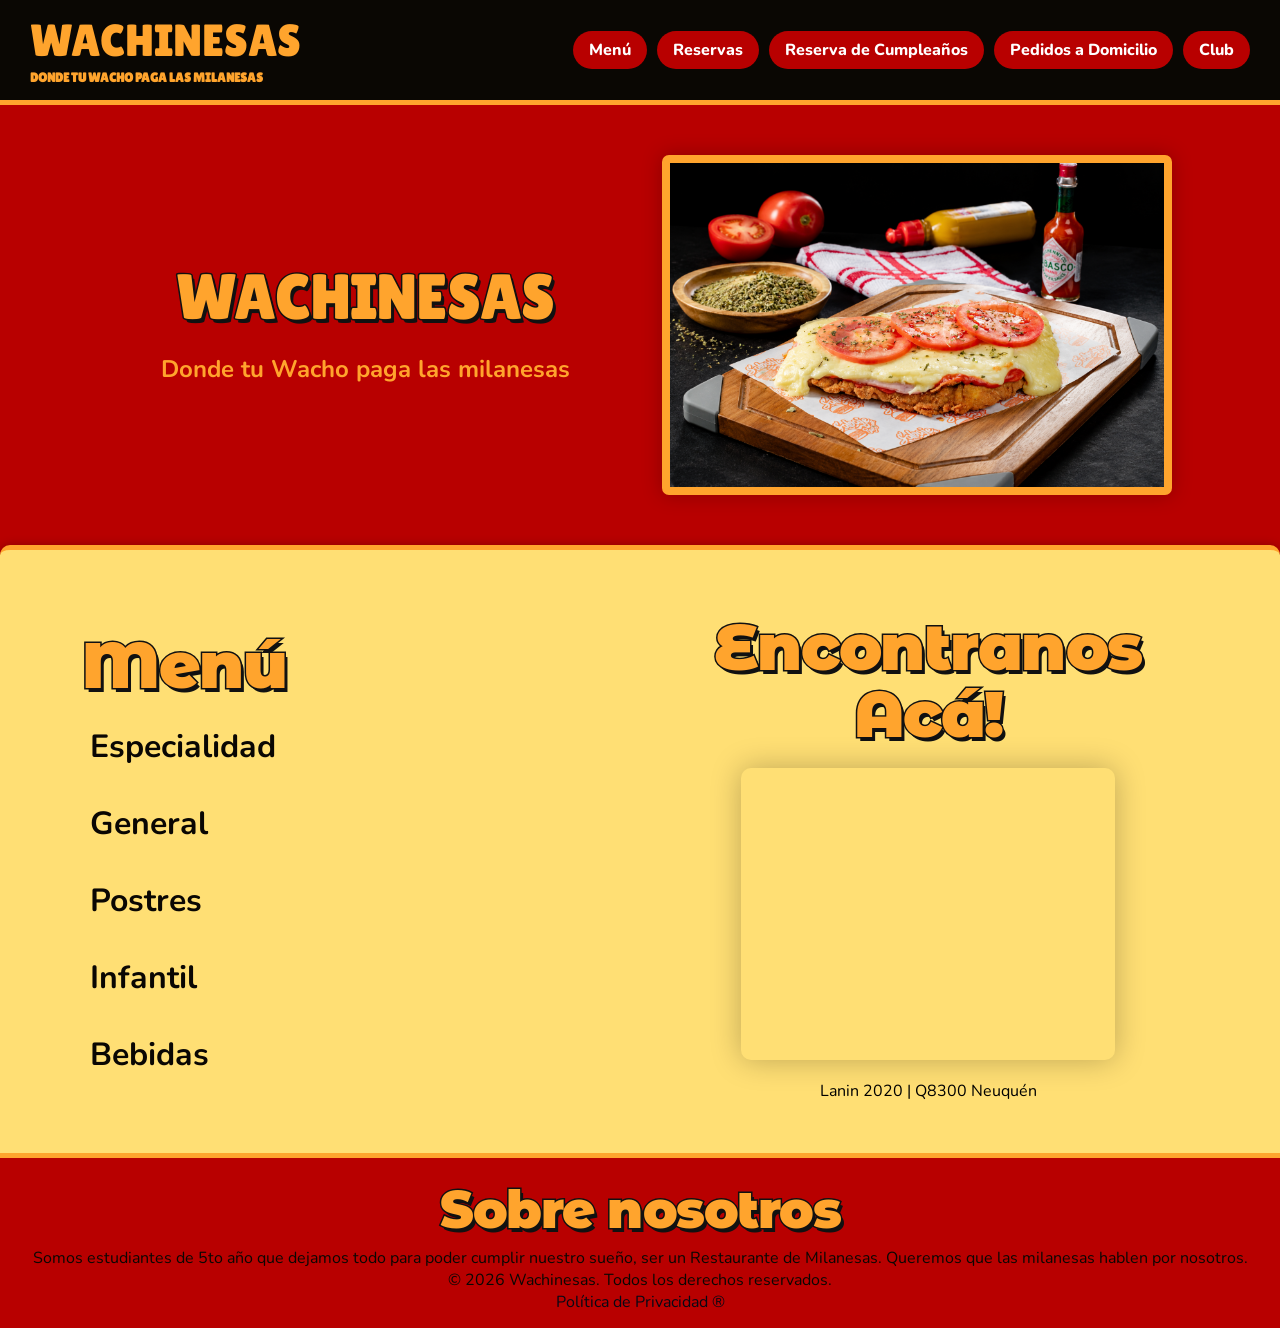
<file: index.html>
<!DOCTYPE html>
<html lang="es">
<head>
    <meta charset="UTF-8">
    <meta name="viewport" content="width=device-width, initial-scale=1.0">
    <link rel="preconnect" href="https://fonts.googleapis.com">
    <link rel="preconnect" href="https://fonts.gstatic.com" crossorigin>
    <link href="https://fonts.googleapis.com/css2?family=Lilita+One&family=Montserrat+Alternates:wght@400;600;700;800;900&family=Nunito:wght@400;600;700;800&display=swap" rel="stylesheet">

    <link rel="stylesheet" href="assets/css/estilos.css">
    <link rel="stylesheet" href="assets/css/index.css">
    <script src="assets/js/index.js" defer></script>

    <title>Wachinesas Restaurant</title>
</head>
<body>
    <div class="cont">
        <header>
            <a href="../index.html" class="brand">
                <p class="brand-nombre">WACHINESAS</p>
                <p class="brand-tagline">Donde tu Wacho paga las milanesas</p>
            </a>

            <button class="hamb" id="botonMenu" aria-label="Abrir menú" aria-expanded="false" aria-controls="navegacion">
                &#9776;
            </button>

            <nav id="navegacion" aria-label="Navegación principal">
                <a href="html/menu.html">Men&#250;</a>
                <a href="html/reservas.html">Reservas</a>
                <a href="html/cumple.html">Reserva de Cumplea&ntilde;os</a>
                <a href="html/pedidos.html">Pedidos a Domicilio</a>
                <a href="html/club.html">Club</a>
            </nav>
        </header>
        <main>
            <div class="info">
                <div class="text">
                  <h1 id="title" data-text="Wachinesas">Wachinesas</h1>
                  <p class="slogan">Donde tu Wacho paga las milanesas</p>
                </div>
                <div class="carusel" id="milas">
                    <ul>
                        <li><img src="assets/img/mila4.jpg" alt="Mila Napolitana"></li>
                        <li><img src="assets/img/mila3.jpeg" alt="Mila a Caballo con Guarnici&#243;n"></li>
                        <li><img src="assets/img/mila2.jpeg" alt="Mila Napolitana con Guarnici&#243;n"></li>
                        <li><img src="assets/img/mila1.jpeg" alt="Mila Bajon"></li>
                    </ul>
                </div>
            </div>
            <div class="agr">
                <div id="menu">
                    <h2 id="menu_title">Men&#250;</h2>
                    <ul>
                        <li><a href="html/menu.html#especialidad">Especialidad</a></li>
                        <li><a href="html/menu.html#general">General</a></li>
                        <li><a href="html/menu.html#postres">Postres</a></li>
                        <li><a href="html/menu.html#infantil">Infantil</a></li>
                        <li><a href="html/menu.html#bebidas">Bebidas</a></li>
                    </ul>
                </div>
                <div class="map">
                     <h3 class="map_title">Encontranos Ac&#225;!</h3>
                    <iframe id="google_map" src="https://www.google.com/maps/embed?pb=!1m18!1m12!1m3!1d3102.2130657667276!2d-68.08789890000003!3d-38.96480259999999!2m3!1f0!2f0!3f0!3m2!1i1024!2i768!4f13.1!3m3!1m2!1s0x960a3253366ebbab%3A0xd008109730718bd2!2zTGFuw61uIDIwMjAsIFE4MzAwIE5ldXF1w6lu!5e0!3m2!1ses-419!2sar!4v1793314405991!5m2!1ses-419!2sar" width="600" height="450" style="border:0;" allowfullscreen="" loading="lazy" referrerpolicy="strict-origin-when-cross-origin" class="map"></iframe>
                    <p id="dir">
                        Lanin 2020 | Q8300 Neuquén
                    </p>
                </div>
            </div>
        </main>
        <footer>
            <div id="conocenos">
                <a href="html/quienes-somos.html" id="us">
                    <p>Sobre nosotros</p>
                </a>
                <p class="text">Somos estudiantes de 5to año que dejamos todo para poder cumplir nuestro sueño, ser un Restaurante de Milanesas. Queremos que las milanesas hablen por nosotros.</p>
            </div>
            <div>
                <p class="text">
                    &copy; 2026 Wachinesas. Todos los derechos reservados.
                </p>
            </div>
            <div class="text">
                <a href="https://www.youtube.com/watch?v=dQw4w9WgXcQ" class="terms">
                    Política de Privacidad &reg;
                </a>
            </div>
        </footer>
    </div>
</body>
</html>
</file>
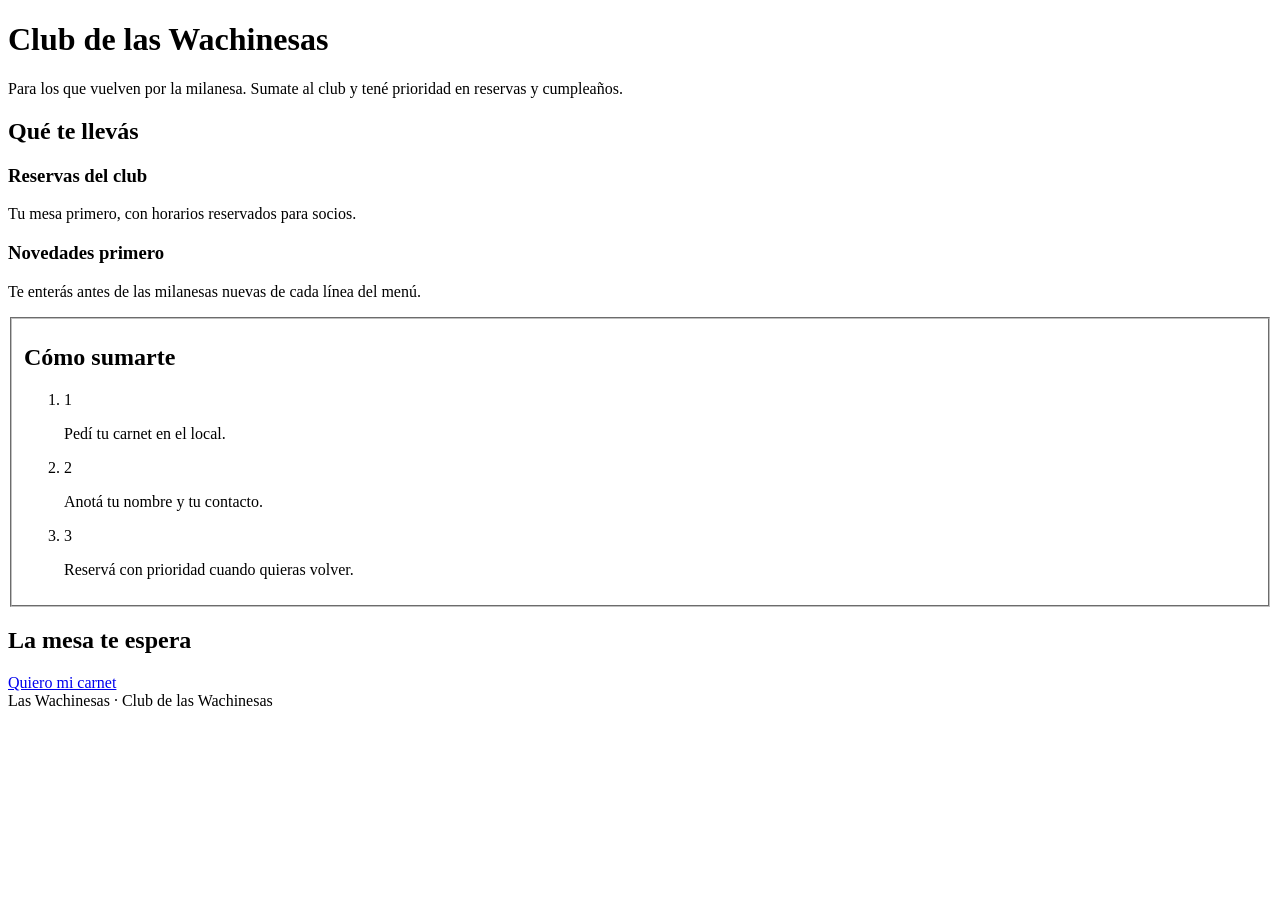
<file: club.html>
<!DOCTYPE html>
<html lang="es">
<head>
<meta charset="utf-8">
<meta name="viewport" content="width=device-width, initial-scale=1, viewport-fit=cover">
<title>Club de las Wachinesas</title>
<style>
</style>
</head>
<body>
     <h1>Club de las Wachinesas</h1>
     <p>Para los que vuelven por la milanesa. Sumate al club y tené prioridad en reservas y cumpleaños.</p>
     <div class="line"></div>
<div class="stripes" aria-hidden="true"></div>

<section id="beneficios">
 <div class="wrap">
  <h2>Qué te llevás</h2>
  <div class="perks">
   <div><h3>Reservas del club</h3><p>Tu mesa primero, con horarios reservados para socios.</p></div>
   <div><h3>Novedades primero</h3><p>Te enterás antes de las milanesas nuevas de cada línea del menú.</p></div>
  </div>
 </div>
</section>

<section class="dark" id="unirse">
      <fieldset>
 <div class="wrap">
  <h2>Cómo sumarte</h2>
  <ol>
   <li><span>1</span><p>Pedí tu carnet en el local.</p></li>
   <li><span>2</span><p>Anotá tu nombre y tu contacto.</p></li>
   <li><span>3</span><p>Reservá con prioridad cuando quieras volver.</p></li>
  </ol>
  </fieldset>
 </div>
</section>
  </fieldset>
<section class="cta">
 <div class="wrap">
  <h2>La mesa te espera</h2>
  <a class="btn" style="border-color:var(--n)" href="#unirse">Quiero mi carnet</a>
 </div>
</section>

<footer><div class="wrap">Las Wachinesas · Club de las Wachinesas</div></footer>
</body>
</html>
</file>
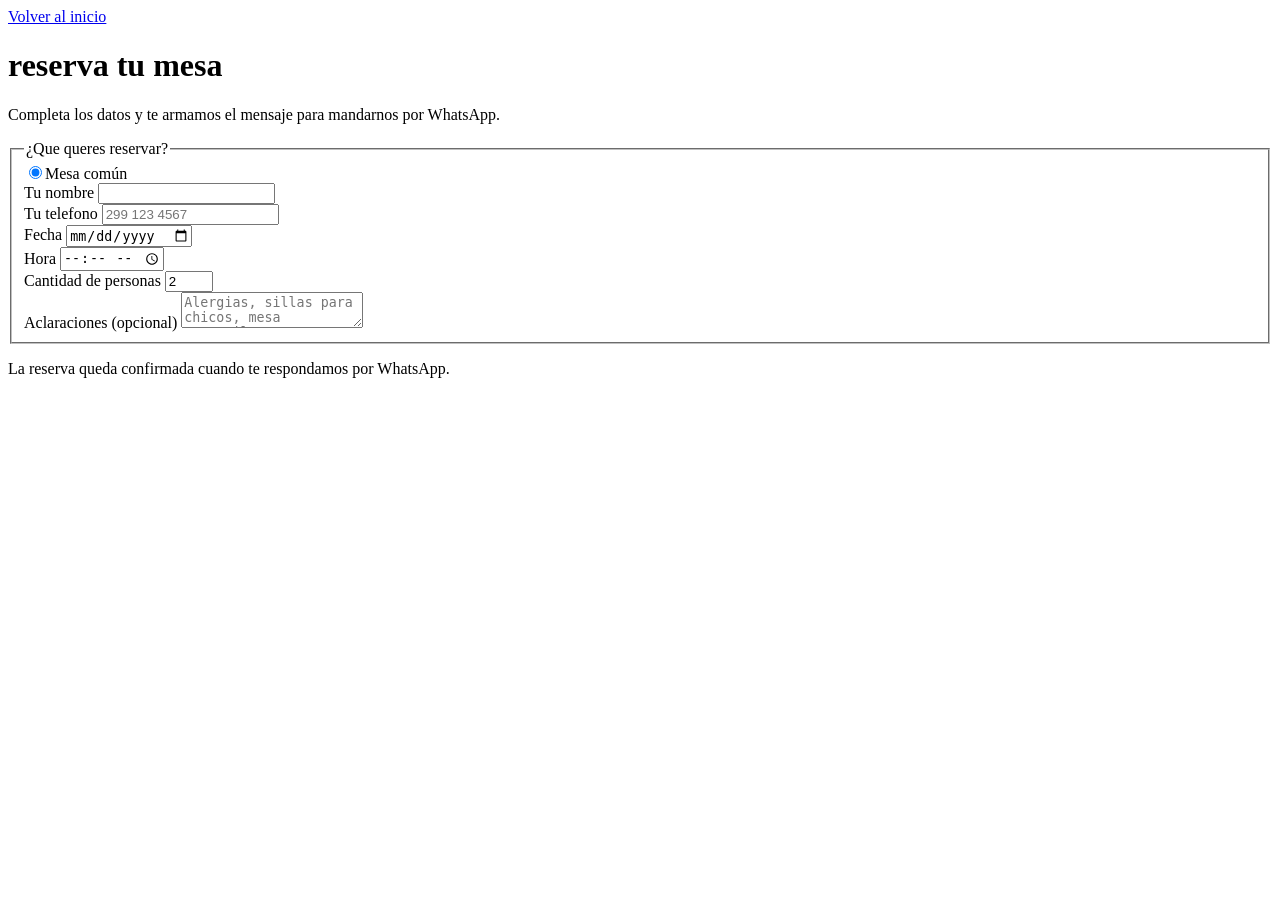
<file: reservas.html>
<!DOCTYPE html>
<html lang="es">
<head>
<meta charset="utf-8">
<meta name="viewport" content="width=device-width, initial-scale=1">
<title>Reservas | Las Wachinesas</title>
<link href="https://fonts.googleapis.com/css2?family=Archivo:wght@400;700;800&display=swap" rel="stylesheet">
<style>
:root{
  --negro:#141414; --rojo:#D7261E; --naranja:#F26B1D; --amarillo:#FFC72C; --blanco:#FFFFFF; --gris:#F4F4F2;
  --fuente:"Archivo","Segoe UI",Arial,sans-serif;
}
</style>

</head>
<body>
<header>
  <div class="cab">
    <a href="barra del inicio.htmls">Volver al inicio</a>
    <h1>reserva tu mesa</h1>
    <p>Completa los datos y te armamos el mensaje para mandarnos por WhatsApp.</p>
  </div>
</header>

<main>
<form id="form" novalidate>

 <fieldset>
    <legend>¿Que queres reservar?</legend>
    <div class="tipos">
      <div><input type="radio" name="tipo" id="t-mesa" value="Mesa comun" checked><label for="t-mesa">Mesa común</label></div>
    </div>

  <div class="fila">
    <div class="grupo">
      <label class="campo" for="nombre">Tu nombre</label>
      <input type="text" id="nombre" autocomplete="name" required>
    </div>
    <div class="grupo">
      <label class="campo" for="telefono">Tu telefono</label>
      <input type="tel" id="telefono" autocomplete="tel" placeholder="299 123 4567" required>
    </div>
  </div>

  <div class="fila">
    <div class="grupo">
      <label class="campo" for="fecha">Fecha</label>
      <input type="date" id="fecha" required>
    </div>
    <div class="grupo">
      <label class="campo" for="hora">Hora</label>
      <input type="time" id="hora" required>
    </div>
  </div>

  <div class="grupo">
    <label class="campo" for="personas">Cantidad de personas</label>
    <input type="number" id="personas" min="1" max="40" value="2" required>
  </div>
  <div class="grupo">
    <label class="campo" for="aclaraciones">Aclaraciones (opcional)</label>
    <textarea id="aclaraciones" placeholder="Alergias, sillas para chicos, mesa tranquila…"></textarea>
  </div>
 </fieldset>

  <div class="error" id="error" role="alert"></div>
  <p class="nota">La reserva queda confirmada cuando te respondamos por WhatsApp.</p>
</form>
</main>
</body>
</html>
</file>
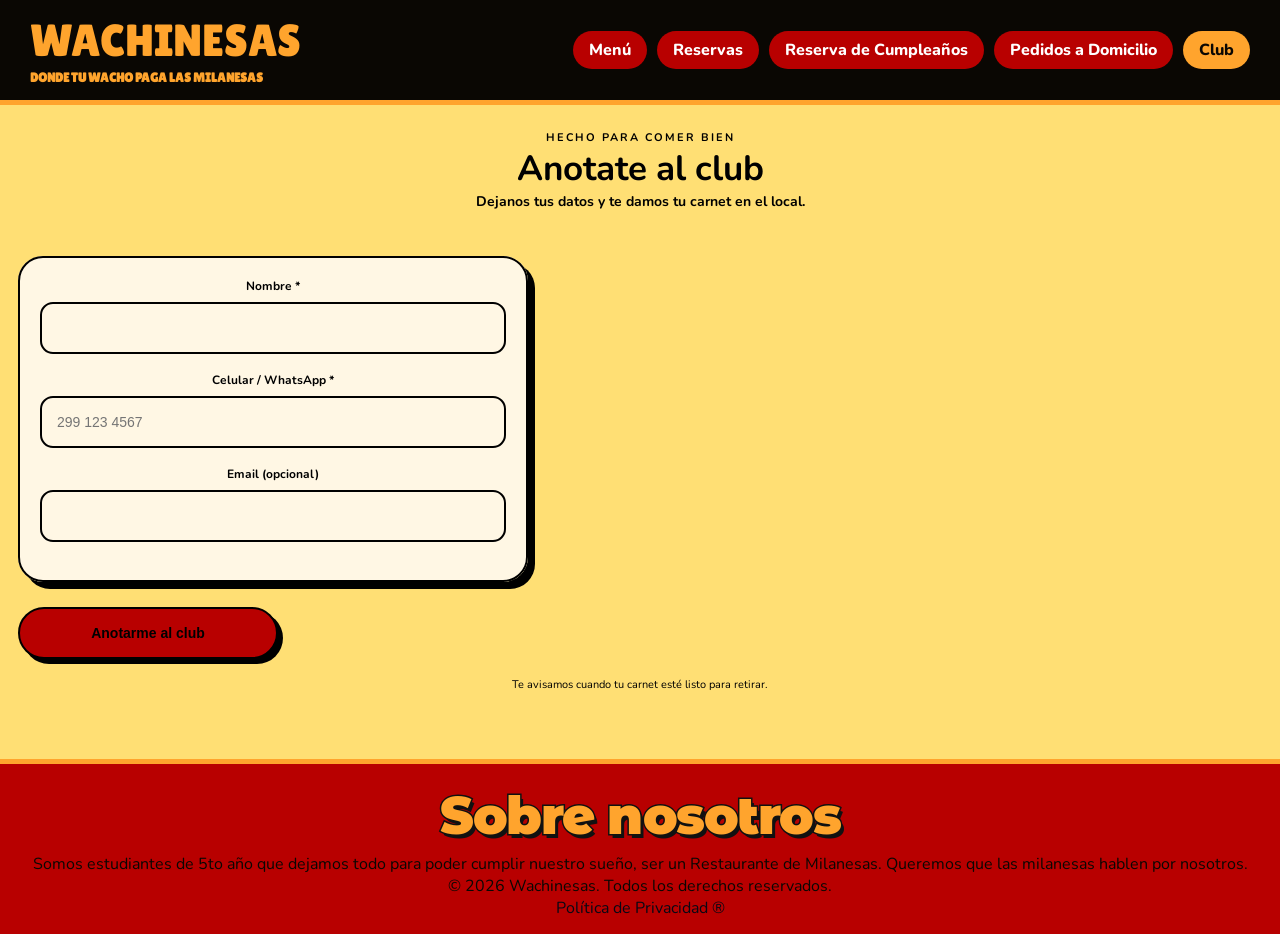
<file: html/club.html>
<!DOCTYPE html>
<html lang="es">
<head>
    <meta charset="UTF-8">
    <meta name="viewport" content="width=device-width, initial-scale=1.0">
    <link rel="preconnect" href="https://fonts.googleapis.com">
    <link rel="preconnect" href="https://fonts.gstatic.com" crossorigin>
    <link href="https://fonts.googleapis.com/css2?family=Lilita+One&family=Montserrat+Alternates:wght@400;600;700;800;900&family=Nunito:wght@400;600;700;800&display=swap" rel="stylesheet">

    <link rel="stylesheet" href="../assets/css/estilos.css">
    <link rel="stylesheet" href="../assets/css/club.css">
    <script src="../assets/js/index.js" defer></script>

    <title>Club de las Wachinesas</title>
</head>
<body>
    <header>
      <a href="../index.html" class="brand">
         <p class="brand-nombre">WACHINESAS</p>
         <p class="brand-tagline">Donde tu Wacho paga las milanesas</p>
      </a>

      <button class="hamb" id="botonMenu" aria-label="Abrir menú" aria-expanded="false" aria-controls="navegacion">
         &#9776;
      </button>

      <nav id="navegacion" aria-label="Navegación principal">
         <a href="menu.html">Men&#250;</a>
         <a href="reservas.html">Reservas</a>
         <a href="cumple.html">Reserva de Cumplea&ntilde;os</a>
         <a href="pedidos.html">Pedidos a Domicilio</a>
         <a href="club.html" class="actual" aria-current="page">Club</a>
      </nav>
   </header>
<section id="beneficios">
    <div class="wrap">
        <p style="font-size:11px;font-weight:bold;letter-spacing:2px;">
            HECHO PARA COMER BIEN
        </p>

        <h2>Anotate al club</h2>

        <p style="font-weight:bold;font-size:14px;">
            Dejanos tus datos y te damos tu carnet en el local.
        </p>
    </div>
</section>

<section id="unirse">
    <form id="form-club">
        <fieldset>

            <label for="nombre">Nombre *</label>
            <input type="text" id="nombre" name="nombre" required>

            <label for="celular">Celular / WhatsApp *</label>
            <input type="tel" id="celular" name="celular"
                   placeholder="299 123 4567" required>

            <label for="email">Email (opcional)</label>
            <input type="email" id="email" name="email">

        </fieldset>

        <input id="btn" type="submit" value="Anotarme al club">

        <p class="aviso">
            Te avisamos cuando tu carnet esté listo para retirar.
        </p>
        <p id="mensaje" role="status" aria-live="polite"></p>
    </form>

</section>

    <footer>
        <div id="conocenos">
            <a href="quienes-somos.html" id="us">
                <p>Sobre nosotros</p>
            </a>
            <p class="text">Somos estudiantes de 5to año que dejamos todo para poder cumplir nuestro sueño, ser un Restaurante de Milanesas. Queremos que las milanesas hablen por nosotros.</p>
        </div>
        <div>
            <p class="text">
                &copy; 2026 Wachinesas. Todos los derechos reservados.
            </p>
        </div>
        <div class="text">
            <a href="https://www.youtube.com/watch?v=dQw4w9WgXcQ" class="terms">
                Política de Privacidad &reg;
            </a>
        </div>
    </footer>

<script>
document.getElementById('form-club').addEventListener('submit', e => {
    e.preventDefault();
    document.getElementById('mensaje').textContent = '¡Listo! Recibimos tus datos para el club.';
    e.target.reset();
});
</script>
</body>
</html>
</file>
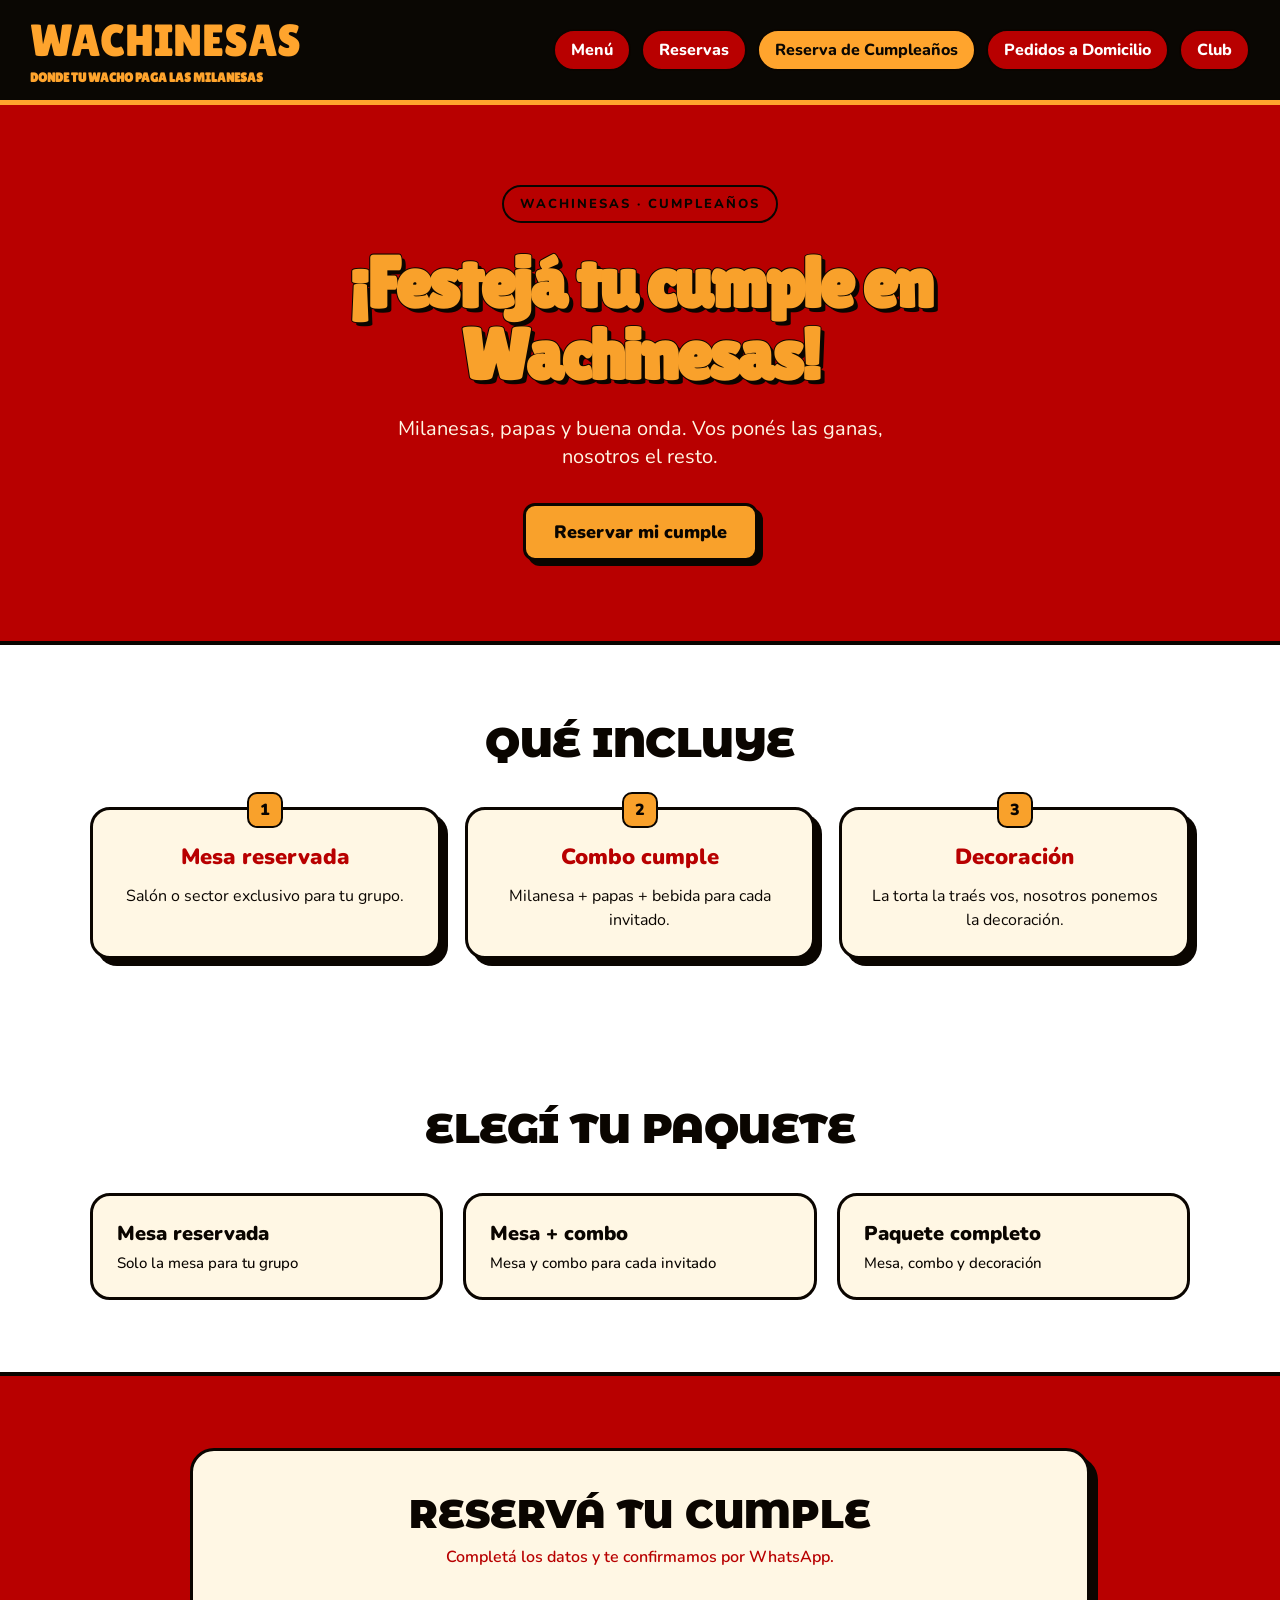
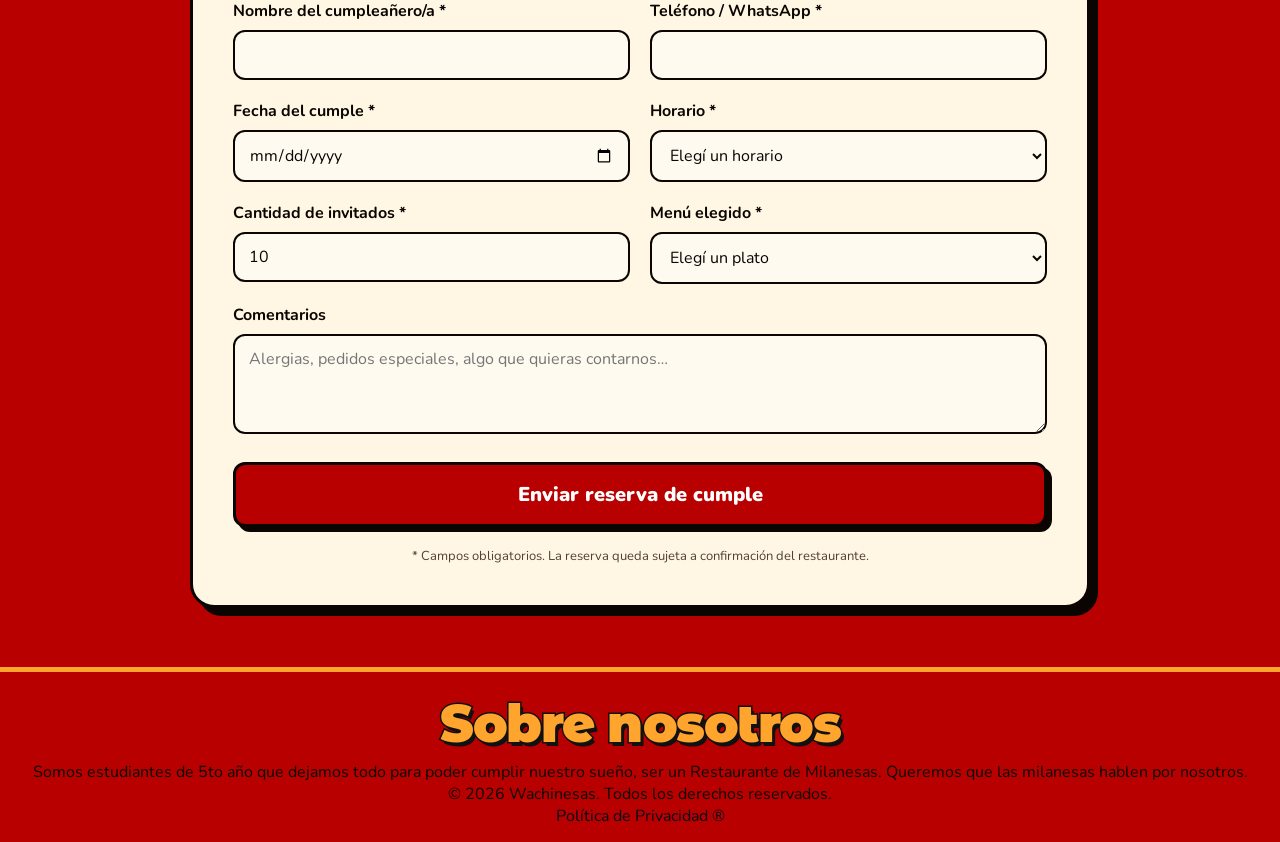
<file: html/cumple.html>
<!DOCTYPE html>
<html lang="es">
<head>
    <meta charset="UTF-8">
    <meta name="viewport" content="width=device-width, initial-scale=1.0">
    <link rel="preconnect" href="https://fonts.googleapis.com">
    <link rel="preconnect" href="https://fonts.gstatic.com" crossorigin>
    
    <link href="https://fonts.googleapis.com/css2?family=Lilita+One&family=Montserrat+Alternates:wght@400;600;700;800;900&family=Nunito:wght@400;600;700;800&display=swap" rel="stylesheet">
    <link rel="stylesheet" href="../assets/css/estilos.css">
    <link rel="stylesheet" href="../assets/css/cumple.css">
   
   <script src="../assets/js/index.js" defer></script>
   <script src="../assets/js/cumple.js" defer></script>
   
   <title>Cumpleaños | Wachinesas</title>
</head>
<body>

   <header>
      <a href="../index.html" class="brand">
         <p class="brand-nombre">WACHINESAS</p>
         <p class="brand-tagline">Donde tu Wacho paga las milanesas</p>
      </a>

      <button class="hamb" id="botonMenu" aria-label="Abrir menú" aria-expanded="false" aria-controls="navegacion">
         &#9776;
      </button>

      <nav id="navegacion" aria-label="Navegación principal">
         <a href="menu.html">Men&#250;</a>
         <a href="reservas.html">Reservas</a>
         <a href="cumple.html" class="actual" aria-current="page">Reserva de Cumplea&ntilde;os</a>
         <a href="pedidos.html">Pedidos a Domicilio</a>
         <a href="club.html">Club</a>
      </nav>
   </header>

   <main>
      <section class="hero">
         <p class="etiqueta">WACHINESAS · CUMPLEAÑOS</p>
         <h1>¡Festejá tu cumple en Wachinesas!</h1>
         <p class="hero-descripcion">Milanesas, papas y buena onda. Vos ponés las ganas, nosotros el resto.</p>
         <a href="#reservar" class="boton-principal">Reservar mi cumple</a>
      </section>

      <section class="incluye">
         <h2 class="titulo-seccion">Qué incluye</h2>
         <div class="beneficios">
            <article class="beneficio">
               <span class="beneficio-numero" aria-hidden="true">1</span>
               <h3>Mesa reservada</h3>
               <p>Salón o sector exclusivo para tu grupo.</p>
            </article>
            <article class="beneficio">
               <span class="beneficio-numero" aria-hidden="true">2</span>
               <h3>Combo cumple</h3>
               <p>Milanesa + papas + bebida para cada invitado.</p>
            </article>
            <article class="beneficio">
               <span class="beneficio-numero" aria-hidden="true">3</span>
               <h3>Decoración</h3>
               <p>La torta la traés vos, nosotros ponemos la decoración.</p>
            </article>
         </div>
      </section>

      <section class="paquetes">
         <h2 class="titulo-seccion">Elegí tu paquete</h2>
         <div class="paquetes-grid" role="radiogroup" aria-label="Paquetes de cumpleaños">
            <label class="paquete">
               <input type="radio" name="paquete" value="Mesa reservada" required>
               <span class="paquete-nombre">Mesa reservada</span>
               <span class="paquete-detalle">Solo la mesa para tu grupo</span>
            </label>
            <label class="paquete">
               <input type="radio" name="paquete" value="Mesa + combo cumple">
               <span class="paquete-nombre">Mesa + combo</span>
               <span class="paquete-detalle">Mesa y combo para cada invitado</span>
            </label>
            <label class="paquete">
               <input type="radio" name="paquete" value="Paquete completo">
               <span class="paquete-nombre">Paquete completo</span>
               <span class="paquete-detalle">Mesa, combo y decoración</span>
            </label>
         </div>
      </section>

      <section id="reservar" class="reservar">
         <div class="card-cumple">
            <h2 class="titulo-form">Reservá tu cumple</h2>
            <p class="subtitulo-form">Completá los datos y te confirmamos por WhatsApp.</p>

            <form id="form-cumple" novalidate>
               <div class="grid-campos">
                  <div class="grupo">
                     <label for="cumpleanero">Nombre del cumpleañero/a *</label>
                     <input id="cumpleanero" class="campo" type="text" maxlength="100" required>
                  </div>
                  <div class="grupo">
                     <label for="telefono">Teléfono / WhatsApp *</label>
                     <input id="telefono" class="campo" type="tel" inputmode="tel" maxlength="30" required>
                  </div>
                  <div class="grupo">
                     <label for="fecha">Fecha del cumple *</label>
                     <input id="fecha" class="campo" type="date" required>
                  </div>
                  <div class="grupo">
                     <label for="horario">Horario *</label>
                     <select id="horario" class="campo" required>
                        <option value="">Elegí un horario</option>
                        <optgroup label="Almuerzo">
                           <option>12:00</option><option>12:30</option><option>13:00</option><option>13:30</option><option>14:00</option>
                        </optgroup>
                        <optgroup label="Cena">
                           <option>20:00</option><option>20:30</option><option>21:00</option><option>21:30</option><option>22:00</option><option>22:30</option>
                        </optgroup>
                     </select>
                  </div>
                  <div class="grupo">
                     <label for="invitados">Cantidad de invitados *</label>
                     <input id="invitados" class="campo" type="number" min="1" max="40" value="10" required>
                  </div>
                  <div class="grupo">
                     <label for="menu">Menú elegido *</label>
                     <select id="menu" class="campo" required>
                        <option value="">Elegí un plato</option>
                        <option>Milanesa clásica (carne)</option>
                        <option>Milanesa Chicken</option>
                        <option>Milanesa Veggie</option>
                        <option>Napolitana Simple</option>
                        <option>Milanesa a Caballo</option>
                        <option>Milanesa 4 Quesos</option>
                        <option>La BAJON</option>
                        <option>Mini mila (para chicos)</option>
                     </select>
                  </div>
                  <div class="grupo grupo-ancho">
                     <label for="comentarios">Comentarios</label>
                     <textarea id="comentarios" class="campo campo-area" maxlength="500" placeholder="Alergias, pedidos especiales, algo que quieras contarnos…"></textarea>
                  </div>
               </div>

               <button type="submit" class="boton-confirmar">Enviar reserva de cumple</button>
               <p class="nota">* Campos obligatorios. La reserva queda sujeta a confirmación del restaurante.</p>
               <p id="mensaje" role="status" aria-live="polite" class="mensaje oculto"></p>
            </form>
         </div>
      </section>

   </main>

   <footer>
        <div id="conocenos">
            <a href="quienes-somos.html" id="us">
                <p>Sobre nosotros</p>
            </a>
            <p class="text">Somos estudiantes de 5to año que dejamos todo para poder cumplir nuestro sueño, ser un Restaurante de Milanesas. Queremos que las milanesas hablen por nosotros.</p>
        </div>
        <div>
            <p class="text">
                &copy; 2026 Wachinesas. Todos los derechos reservados.
            </p>
        </div>
        <div class="text">
            <a href="https://www.youtube.com/watch?v=dQw4w9WgXcQ" class="terms">
                Política de Privacidad &reg;
            </a>
        </div>
    </footer>

</body>
</html>
</file>
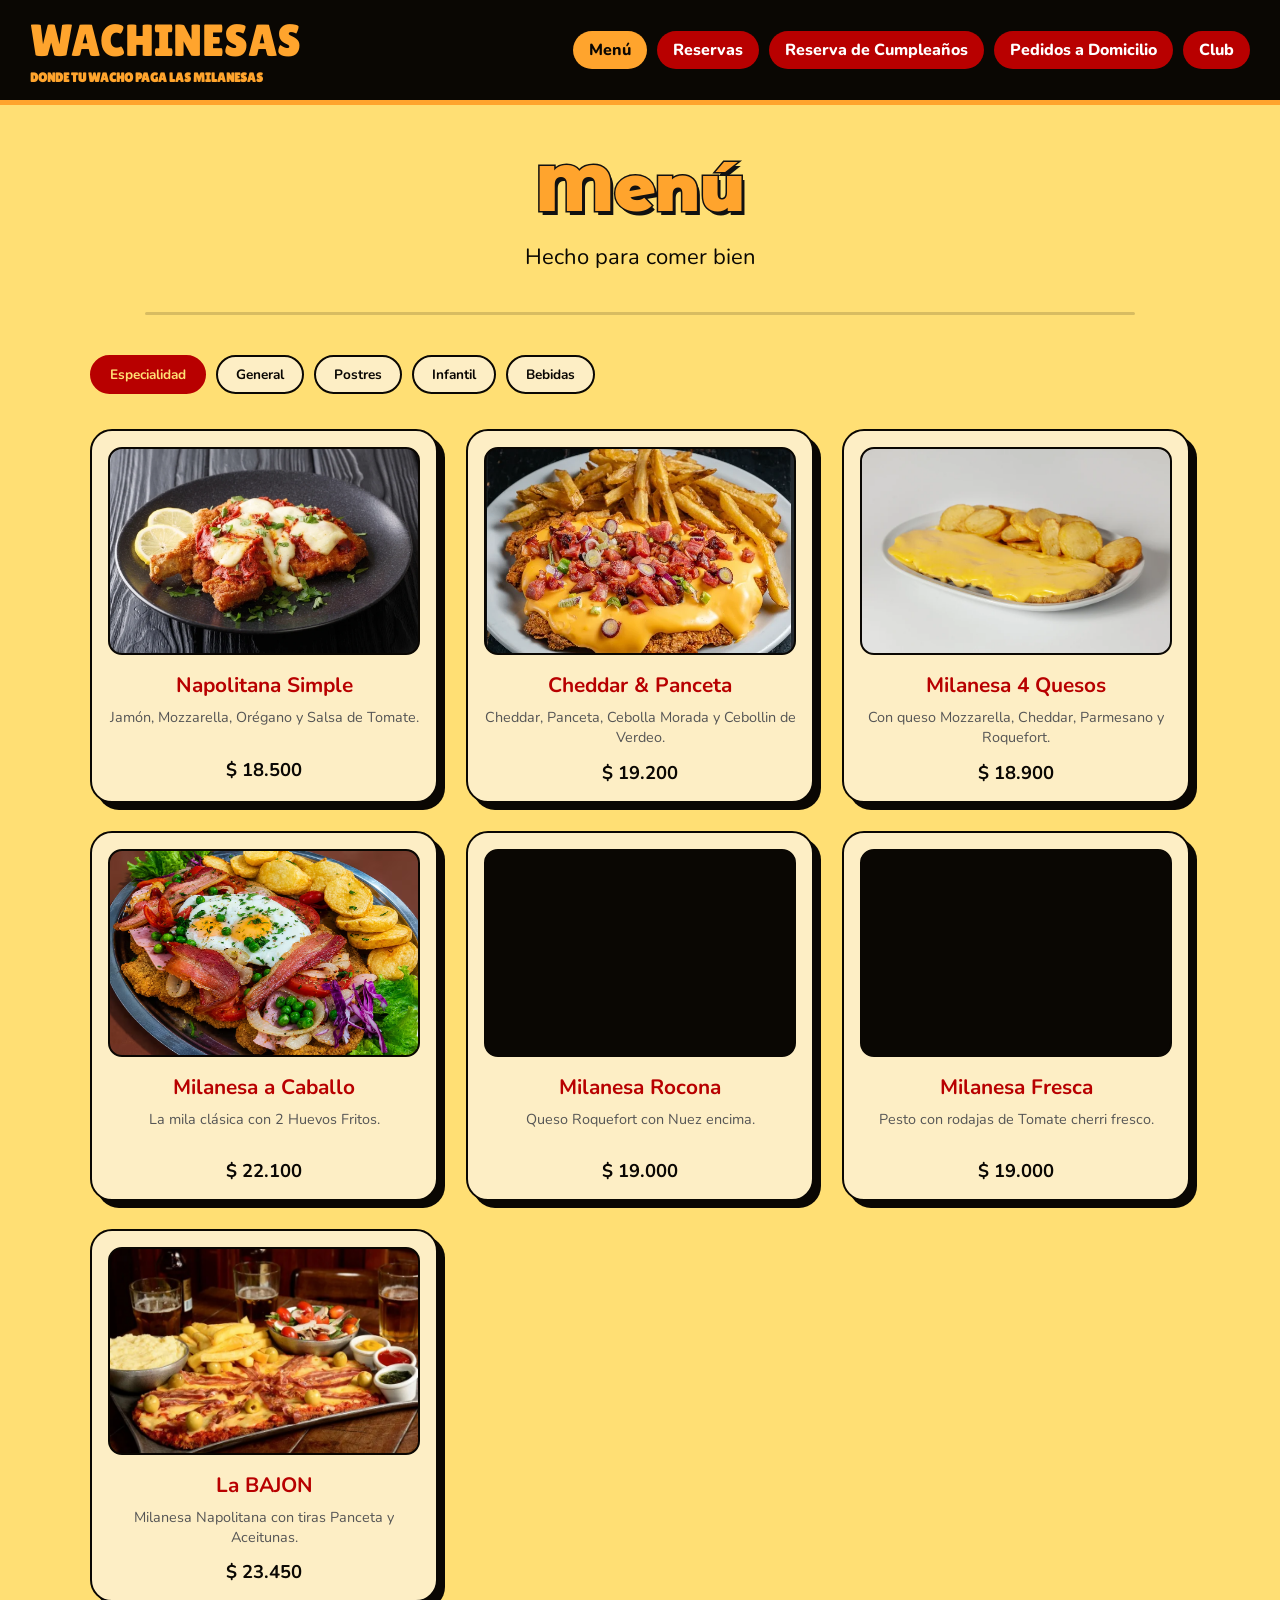
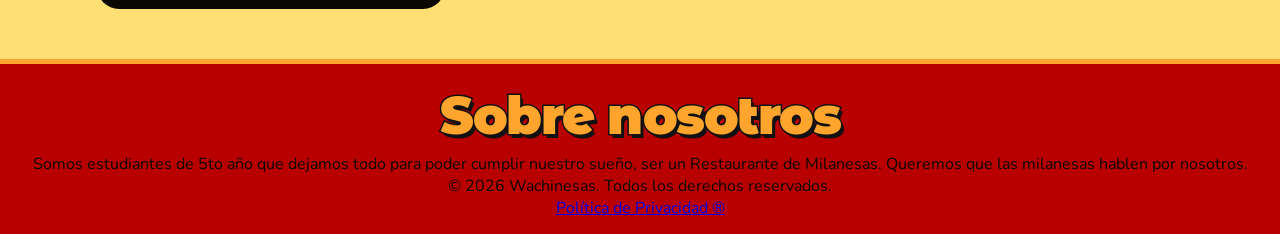
<file: html/menu.html>
<!DOCTYPE html>
<html lang="es">
<head>
   <meta charset="UTF-8">
   <meta name="viewport" content="width=device-width, initial-scale=1.0">
   <meta charset="UTF-8">
   <meta name="viewport" content="width=device-width, initial-scale=1.0">
   <link rel="preconnect" href="https://fonts.googleapis.com">
   <link rel="preconnect" href="https://fonts.gstatic.com" crossorigin>
   <link href="https://fonts.googleapis.com/css2?family=Lilita+One&family=Montserrat+Alternates:wght@400;600;700;800;900&family=Nunito:wght@400;600;700;800&display=swap" rel="stylesheet">
   
   <link rel="stylesheet" href="../assets/css/menu.css"/>
   <link rel="stylesheet" href="../assets/css/estilos.css"/>
   <script src="../assets/js/index.js" defer></script>
   <title>Men&#250;</title>
</head>
<body>
   <script src="../assets/js/menu.js" defer></script>
   <div class="cont">
      <header>
         <a href="../index.html" class="brand">
            <p>WACHINESAS</p>
            <p class="brand-tagline">Donde tu Wacho paga las milanesas</p>
         </a>
         <button class="hamb"
            id="botonMenu"
            aria-label="Abrir menú"
            aria-expanded="false"
            aria-controls="navegacion"
         >
            &#9776;
         </button>
         <nav id="navegacion">
            <a href="menu.html" class="actual" aria-current="page">Men&#250;</a>
            <a href="reservas.html">Reservas</a>
            <a href="cumple.html">Reserva de Cumplea&ntilde;os</a>
            <a href="pedidos.html">Pedidos a Domicilio</a>
            <a href="club.html">Club</a>
         </nav>
      </header>
      <main>
         <div class="carta">
            <h1 id="title" name="menu">Men&#250;</h1>
            <p class="text">Hecho para comer bien</p>

            <hr id="line"/>
            <div id="ini"></div>
            <section id="grilla"></section>
         </div>
      </main>
      <footer>
         <div id="conocenos">
            <a href="quienes-somos.html" id="us">
               <p>Sobre nosotros</p>
            </a>
            <p>Somos estudiantes de 5to año que dejamos todo para poder cumplir nuestro sueño, ser un Restaurante de Milanesas. Queremos que las milanesas hablen por nosotros.</p>
         </div>
         <div class="copyright">
            <p class="cp">
               &copy; 2026 Wachinesas. Todos los derechos reservados.
            </p>
         </div>
         <div class="terms">
            <a href="https://www.youtube.com/watch?v=dQw4w9WgXcQ">
               Política de Privacidad &reg;
            </a>
         </div>
      </footer>
    </div>
</body>
</html>
</file>
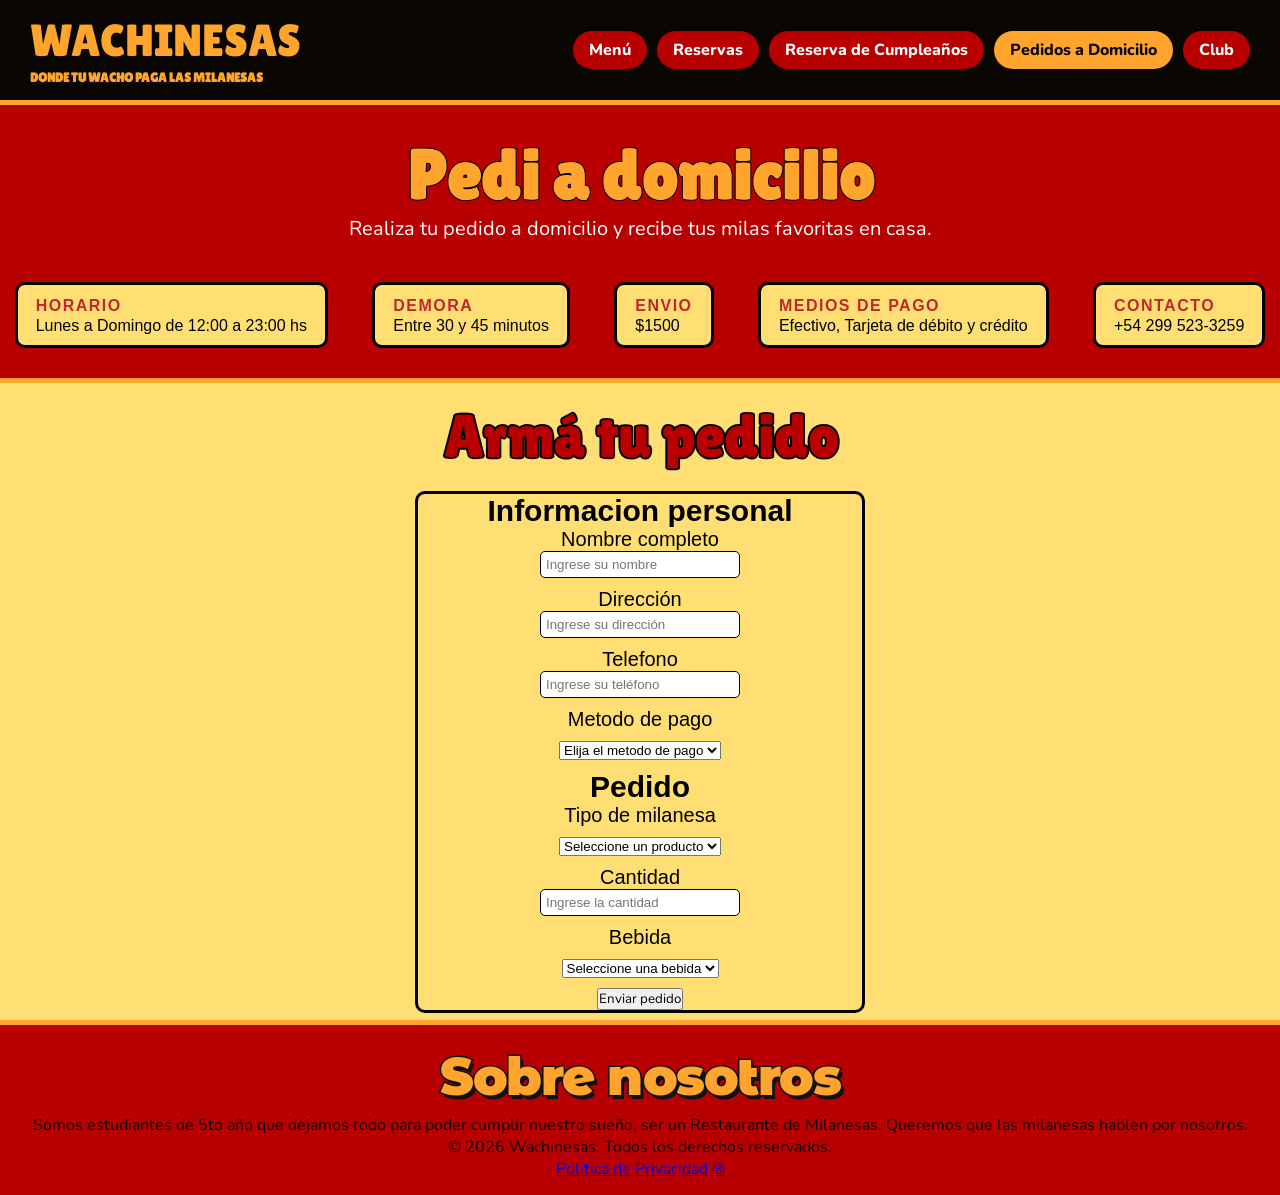
<file: html/pedidos.html>
<!DOCTYPE html>
<html lang="es">
<head>
    <meta charset="UTF-8">
    <meta name="viewport" content="width=device-width, initial-scale=1.0">
    <link rel="preconnect" href="https://fonts.googleapis.com">
    <link rel="preconnect" href="https://fonts.gstatic.com" crossorigin>
    <link href="https://fonts.googleapis.com/css2?family=Lilita+One&family=Montserrat+Alternates:wght@400;600;700;800;900&family=Nunito:wght@400;600;700;800&display=swap" rel="stylesheet">
    
    <link rel="stylesheet" href="../assets/css/estilos.css">
    <link rel="stylesheet" href="../assets/css/pedidos.css">
    
    <script src="../assets/js/index.js" defer></script>
    <script src="../assets/js/pedidos.js" defer></script>
    
    <title>Pedidos a domicilio</title>
</head>
<body>
    <header>
        <a href="../index.html" class="brand">
            <p>WACHINESAS</p>
            <p class="brand-tagline">Donde tu Wacho paga las milanesas</p>
        </a>
        <button class="hamb"
           id="botonMenu"
           aria-label="Abrir menú"
           aria-expanded="false"
           aria-controls="navegacion"
        >
           &#9776;
        </button>
        <nav id="navegacion">
           <a href="menu.html">Men&#250;</a>
           <a href="reservas.html">Reservas</a>
           <a href="cumple.html">Reserva de Cumplea&ntilde;os</a>
           <a href="pedidos.html" class="actual" aria-current="page">Pedidos a Domicilio</a>
           <a href="club.html">Club</a>
        </nav>
    </header>

    <div class="cont">
        <h1>Pedi a domicilio</h1>
        <p class="descripcion">Realiza tu pedido a domicilio y recibe tus milas favoritas en casa.</p>
        <div class="cajitas">
            <div class="cajas">
                <span>HORARIO</span>
                <p class="pe">Lunes a Domingo de 12:00 a 23:00 hs</p>
            </div>
            <div class="cajas">
                <span>DEMORA</span>
                <p class="pe">Entre 30 y 45 minutos</p>
            </div>
            <div class="cajas">
                <span>ENVIO</span>
                <p class="pe">$1500</p>
            </div>
            <div class="cajas">
                <span>MEDIOS DE PAGO</span>
                <p class="pe">Efectivo, Tarjeta de d&eacute;bito y cr&eacute;dito</p>
            </div>
            <div class="cajas">
                <span>CONTACTO</span>
                <p class="pe">+54 299 523-3259</p>
            </div>
        </div>
    </div>

    <div class="opc">
        <h2 class="tt">Armá tu pedido</h2>
        <div class="arma">
            <form onsubmit="enviarPedido(); return false;">
                <h2>Informacion personal</h2>
                <div class="campo">
                    <p class="for">Nombre completo</p>
                    <input type="text" id="nombre" required placeholder="Ingrese su nombre">
                </div>
                <div class="campo">
                    <p class="for">Dirección</p>
                    <input type="text" id="direccion" required placeholder="Ingrese su dirección">
                </div>
                <div class="campo">
                    <p class="for">Telefono</p>
                    <input type="tel" id="telefono" required placeholder="Ingrese su teléfono">
                </div>
                <div class="campo">
                    <p class="for">Metodo de pago</p>
                    <select id="pago" required>
                        <option value="">Elija el metodo de pago</option>
                        <option value="Efectivo">Efectivo</option>
                        <option value="Tarjeta de débito">Tarjeta de débito</option>
                        <option value="Tarjeta de crédito">Tarjeta de crédito</option>
                    </select>
                </div>

                <h2>Pedido</h2>
                <div class="campo">
                    <p class="for">Tipo de milanesa</p>
                    <select id="milanesa" required>
                        <option value="">Seleccione un producto</option>
                        <option value="Napolitana simple">Napolitana simple</option>
                        <option value="Cheddar &amp; Panceta">Cheddar &amp; Panceta</option>
                        <option value="Milanesa 4 quesos">Milanesa 4 quesos</option>
                        <option value="Milanesa a caballo">Milanesa a caballo</option>
                        <option value="Milanesa Rocona">Milanesa Rocona</option>
                        <option value="Milanesa fresca">Milanesa fresca</option>
                        <option value="La BAJON">La BAJON</option>
                    </select>
                </div>
                <div class="campo">
                    <p class="for">Cantidad</p>
                    <input type="number" id="cantidad" required min="1" placeholder="Ingrese la cantidad">
                </div>
                <div class="campo">
                    <p class="for">Bebida</p>
                    <select id="bebida" required>
                        <option value="">Seleccione una bebida</option>
                        <option value="Gaseosa">Gaseosa</option>
                        <option value="Jugo">Jugo</option>
                        <option value="Agua">Agua</option>
                    </select>
                </div>

                <button type="submit">Enviar pedido</button>
            </form>
        </div>
    </div>

    <footer>
        <div id="conocenos">
        <a href="quienes-somos.html" id="us">
            <p>Sobre nosotros</p>
        </a>
        <p>Somos estudiantes de 5to año que dejamos todo para poder cumplir nuestro sueño, ser un Restaurante de Milanesas. Queremos que las milanesas hablen por nosotros.</p>
        </div>
        <div class="copyright">
        <p class="cp">
            &copy; 2026 Wachinesas. Todos los derechos reservados.
        </p>
        </div>
        <div class="terms">
        <a href="https://www.youtube.com/watch?v=dQw4w9WgXcQ">
            Política de Privacidad &reg;
        </a>
        </div>
    </footer>
</body>
</html>
</file>
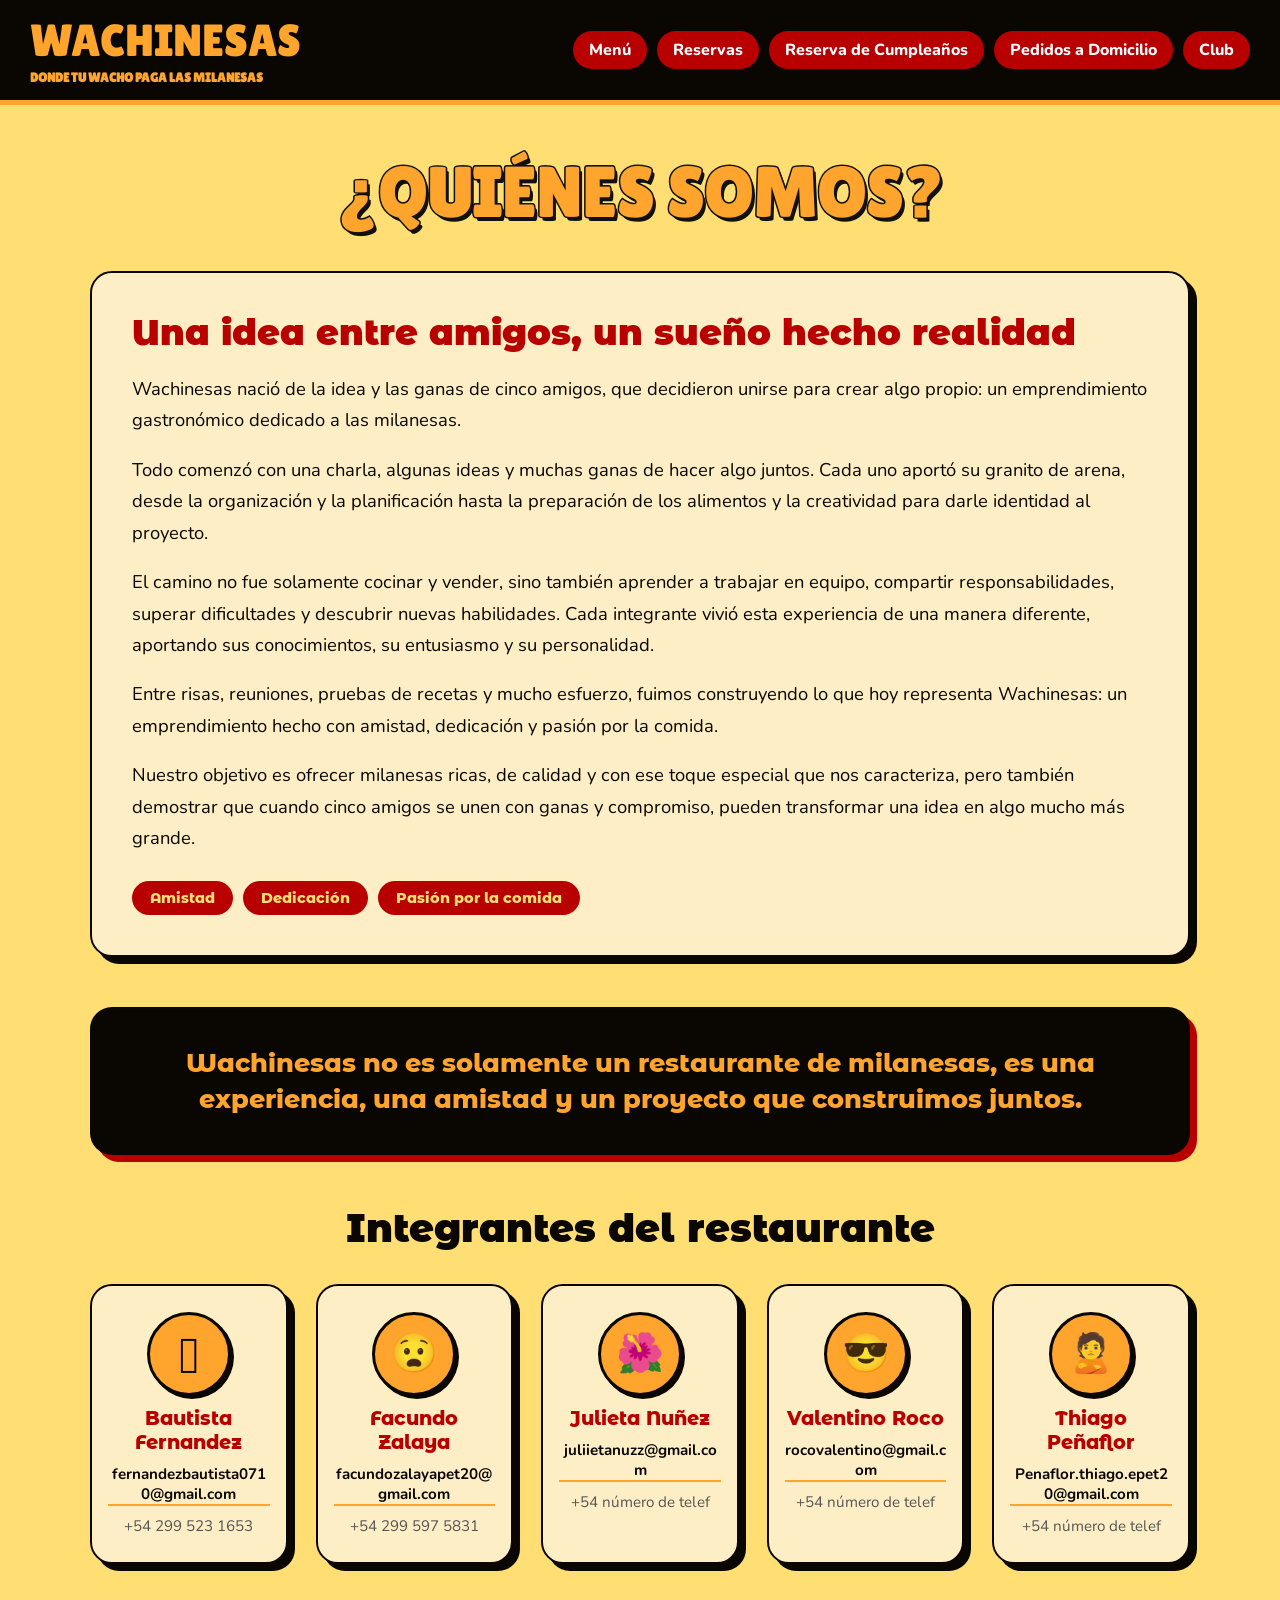
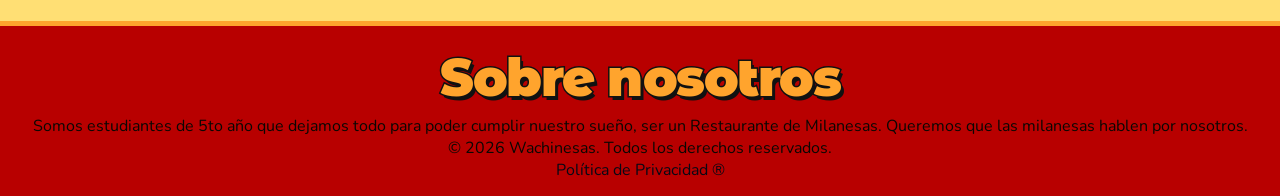
<file: html/quienes-somos.html>
<!DOCTYPE html>
<html lang="es">
<head>
   <meta charset="UTF-8">
   <meta name="viewport" content="width=device-width, initial-scale=1.0">
   <link rel="preconnect" href="https://fonts.googleapis.com">
   <link rel="preconnect" href="https://fonts.gstatic.com" crossorigin>
   <link href="https://fonts.googleapis.com/css2?family=Lilita+One&family=Montserrat+Alternates:wght@400;600;700;800;900&family=Nunito:wght@400;600;700;800&display=swap" rel="stylesheet">

   <link rel="stylesheet" href="../assets/css/estilos.css">
   <link rel="stylesheet" href="../assets/css/somos.css">
   <script src="../assets/js/index.js" defer></script>

   <title>Quiénes somos | Wachinesas</title>
</head>
<body>
   <div class="cont">
      <header>
         <a href="../index.html" class="brand">
            <p>WACHINESAS</p>
            <p class="brand-tagline">Donde tu Wacho paga las milanesas</p>
         </a>
         <button class="hamb"
            id="botonMenu"
            aria-label="Abrir menú"
            aria-expanded="false"
            aria-controls="navegacion"
         >
            &#9776;
         </button>
         <nav id="navegacion">
            <a href="menu.html">Men&#250;</a>
            <a href="reservas.html">Reservas</a>
            <a href="cumple.html">Reserva de Cumplea&ntilde;os</a>
            <a href="pedidos.html">Pedidos a Domicilio</a>
            <a href="club.html">Club</a>
         </nav>
      </header>

      <main>
         <div class="somos">
            <h1 id="title">¿Quiénes somos?</h1>

            <!-- Historia del proyecto -->
            <section class="historia">
               <h2>Una idea entre amigos, un sueño hecho realidad</h2>
               <p>Wachinesas nació de la idea y las ganas de cinco amigos, que decidieron unirse para crear algo propio: un emprendimiento gastronómico dedicado a las milanesas.</p>
               <p>Todo comenzó con una charla, algunas ideas y muchas ganas de hacer algo juntos. Cada uno aportó su granito de arena, desde la organización y la planificación hasta la preparación de los alimentos y la creatividad para darle identidad al proyecto.</p>
               <p>El camino no fue solamente cocinar y vender, sino también aprender a trabajar en equipo, compartir responsabilidades, superar dificultades y descubrir nuevas habilidades. Cada integrante vivió esta experiencia de una manera diferente, aportando sus conocimientos, su entusiasmo y su personalidad.</p>
               <p>Entre risas, reuniones, pruebas de recetas y mucho esfuerzo, fuimos construyendo lo que hoy representa Wachinesas: un emprendimiento hecho con amistad, dedicación y pasión por la comida.</p>
               <p>Nuestro objetivo es ofrecer milanesas ricas, de calidad y con ese toque especial que nos caracteriza, pero también demostrar que cuando cinco amigos se unen con ganas y compromiso, pueden transformar una idea en algo mucho más grande.</p>

               <ul class="valores">
                  <li>Amistad</li>
                  <li>Dedicación</li>
                  <li>Pasión por la comida</li>
               </ul>
            </section>

            <!-- Frase destacada -->
            <blockquote class="lema">
               Wachinesas no es solamente un restaurante de milanesas, es una experiencia, una amistad y un proyecto que construimos juntos.
            </blockquote>

            <!-- Integrantes -->
            <section class="equipo">
               <h2>Integrantes del restaurante</h2>
               <ul class="integrantes">
                  <li class="integrante">
                     <span class="avatar" aria-hidden="true">&#129770;</span>
                     <h3>Bautista Fernandez</h3>
                     <a href="mailto:fernandezbautista0710@gmail.com">fernandezbautista0710@gmail.com</a>
                     <!-- Completar con el número real -->
                     <p class="tel">+54 299 523 1653</p>
                  </li>
                  <li class="integrante">
                     <span class="avatar" aria-hidden="true">&#128551;</span>
                     <h3>Facundo Zalaya</h3>
                     <a href="mailto:facundozalayapet20@gmail.com">facundozalayapet20@gmail.com</a>
                     <p class="tel">+54 299 597 5831</p>
                  </li>
                  <li class="integrante">
                     <span class="avatar" aria-hidden="true">&#x1F33A;</span>
                     <h3>Julieta Nuñez</h3>
                     <a href="mailto:juliietanuzz@gmail.com">juliietanuzz@gmail.com</a>
                     <p class="tel">+54 número de telef</p>
                  </li>
                  <li class="integrante">
                     <span class="avatar" aria-hidden="true">&#128526;</span>
                     <h3>Valentino Roco</h3>
                     <a href="mailto:rocovalentino@gmail.com">rocovalentino@gmail.com</a>
                     <p class="tel">+54 número de telef</p>
                  </li>
                  <li class="integrante">
                     <span class="avatar" aria-hidden="true">&#128590;</span>
                     <h3>Thiago Peñaflor</h3>
                     <a href="mailto:Penaflor.thiago.epet20@gmail.com">Penaflor.thiago.epet20@gmail.com</a>
                     <p class="tel">+54 número de telef</p>
                  </li>
               </ul>
            </section>
         </div>
      </main>

      <footer>
         <div id="conocenos">
            <a href="quienes-somos.html" id="us">
               <p>Sobre nosotros</p>
            </a>
            <p class="text">Somos estudiantes de 5to año que dejamos todo para poder cumplir nuestro sueño, ser un Restaurante de Milanesas. Queremos que las milanesas hablen por nosotros.</p>
         </div>
         <div>
            <p class="text">
               &copy; 2026 Wachinesas. Todos los derechos reservados.
            </p>
         </div>
         <div class="text">
            <a href="https://www.youtube.com/watch?v=hB7CDrVnNCs" class="terms">
               Política de Privacidad &reg;
            </a>
         </div>
      </footer>
   </div>
</body>
</html>
</file>
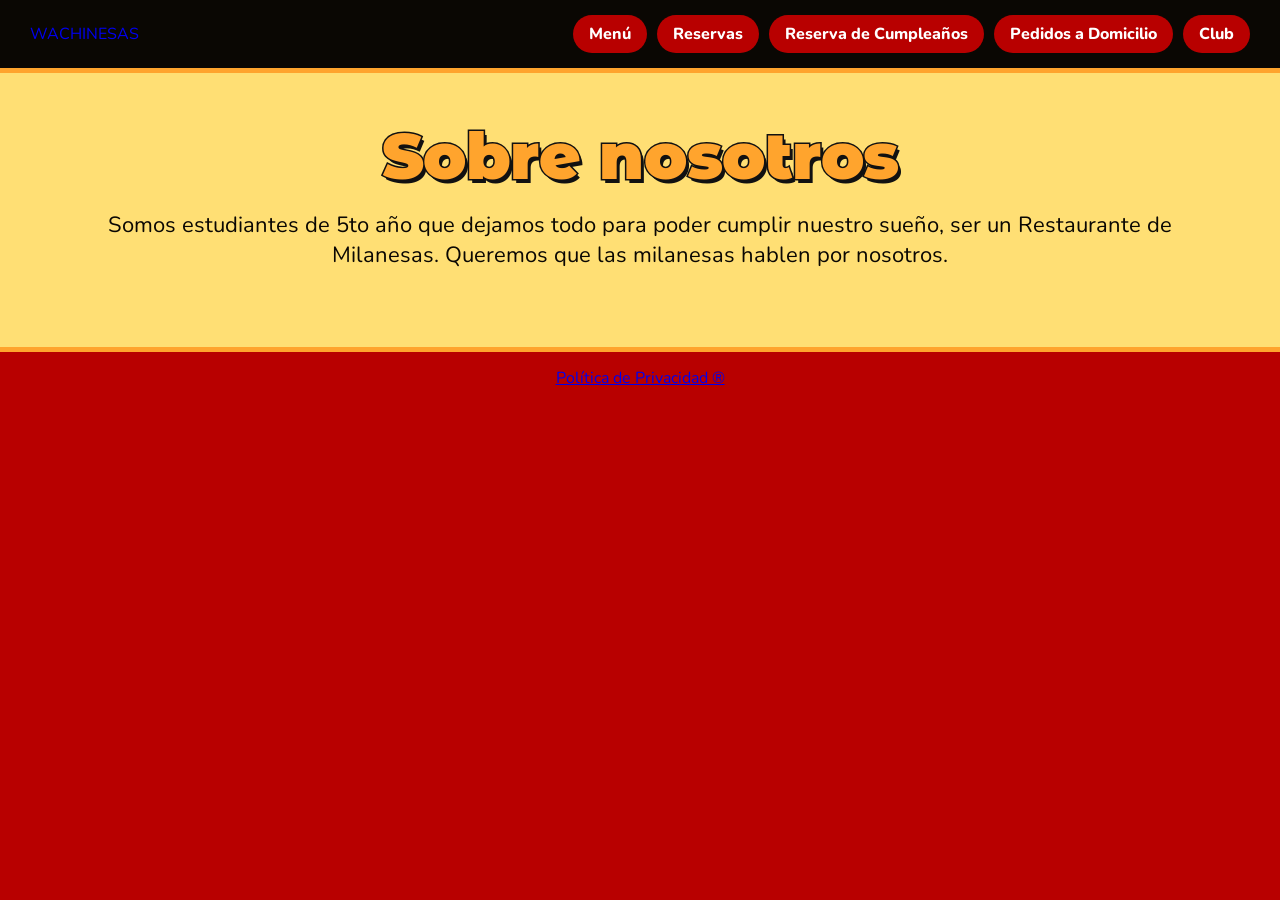
<file: html/us.html>
<!DOCTYPE html>
<html lang="es">
<head>
    <meta charset="UTF-8">
    <meta name="viewport" content="width=device-width, initial-scale=1.0">
    <link rel="preconnect" href="https://fonts.googleapis.com">
    <link rel="preconnect" href="https://fonts.gstatic.com" crossorigin>
    <link href="https://fonts.googleapis.com/css2?family=Lilita+One&family=Montserrat+Alternates:wght@400;600;700;800;900&family=Nunito:wght@400;600;700;800&display=swap" rel="stylesheet">
    <link rel="stylesheet" href="../assets/css/estilos.css"/>
    <link rel="stylesheet" href="../assets/css/menu.css"/>
    <script src="../assets/js/index.js" defer></script>
    <title>Sobre nosotros | Wachinesas</title>
</head>
<body>
   <div class="cont">
      <header>
         <a href="../index.html" id="logo">
            <p>WACHINESAS</p>
         </a>
         <button class="hamb"
            id="botonMenu"
            aria-label="Abrir menú"
            aria-expanded="false"
            aria-controls="navegacion"
         >
            &#9776;
         </button>
         <nav id="navegacion">
               <a href="menu.html">Men&#250;</a>
               <a href="reservas.html">Reservas</a>
               <a href="cumple.html">Reserva de Cumplea&ntilde;os</a>
               <a href="pedidos.html">Pedidos a Domicilio</a>
               <a href="club.html">Club</a>
         </nav>
      </header>
      <main>
         <div class="carta">
            <h1 id="title">Sobre nosotros</h1>
            <p class="text">Somos estudiantes de 5to año que dejamos todo para poder cumplir nuestro sueño, ser un Restaurante de Milanesas. Queremos que las milanesas hablen por nosotros.</p>
         </div>
      </main>
      <footer>
         <div class="terms">
               <a href="https://www.youtube.com/watch?v=dQw4w9WgXcQ">
                  Política de Privacidad &reg;
               </a>
         </div>
      </footer>
   </div>
</body>
</html>
</file>
<file: assets/css/estilos.css>
/* Estilos generales del sitio: variables, encabezado, menú, pie y responsive. */
/* Variables globales de color y tipografía. Se usan con var(--nombre) en las demás hojas. */
:root {
  --bg-color: #B80000;
  --bg-others: #FFDF74;
  --bar: #0A0703;
  --boton-bar: #B80000;
  --details:#ffa42d;
  --line: #d8bc61;
  --paper: #fff7e4;
  --shadow: rgba(0, 0, 0, 0.25);
  
  --font-title: 'Lilita One', sans-serif;
  --font-subtitle: 'Montserrat Alternates', sans-serif;
  --font-text: 'Nunito', sans-serif;
}

/* Encabezado: barra negra con el logo a la izquierda y el menú a la derecha. */
header {
  background: var(--bar);
  color: var(--details);
  padding: 15px 30px;
  display: flex;
  justify-content: space-between;
  align-items: center;
  border-bottom: 5px var(--details) solid;
  gap: 20px;
}

/* Texto del logo (WACHINESAS): tamaño, color y mayúsculas. */
.brand {
  margin: 0;
  font-family: var(--font-title);
  font-size: clamp(1.5rem, 3.5vw, 3.5rem);
  color: var(--details);
  text-autospace: -1.5px;
  text-transform: uppercase;
  align-items: center;
  gap: 20px;
}

/* Quita el subrayado de los links del encabezado. */
header a{
  text-decoration: none;
}

/* Botones del menú de navegación: cápsulas rojas con texto blanco. */
nav a {
   display: inline-block;
   padding: 8px 16px;
   border: 2px solid var(--ink);
   border-radius: 999px;
   background: var(--boton-bar);
   color: #fff;
   font-size: 16px;
   font-weight: 800;
   text-decoration: none;
   white-space: nowrap;
   transition: transform 0.16s, box-shadow 0.16s;
}

/* Al pasar el mouse, el botón del menú se levanta. */
#navegacion a:hover {
  transform: translateY(-3px);
  box-shadow: 4px 5px 0 var(--ink);
}

#navegacion a.actual {
  background: var(--details);
  color: var(--bar);
}

.brand-tagline {
   margin: 4px 0 0;
   color: var(--cream);
   font-size: 13px;
   font-weight: 600;
}



/* Contenedor del menú: los botones van en fila y se alinean a la derecha. */
header nav {
	display: flex;
	align-items: center;
	justify-content: flex-end;
	flex-wrap: wrap;
	gap: 10px;
}

/* Botón de hamburguesa: oculto en pantallas grandes; se muestra en celulares. */
.hamb {
	display: none;
	border: none;
	font-size: 30px;
	background: var(--boton-bar);
   font-family: var(--font-text);
	border-radius: 12px;
	padding: 0.15em;
	color: var(--details);
	color: var(--paper);
	cursor: pointer;
}

/* Celulares y tablets (hasta 768 px): el menú pasa a hamburguesa. */
@media(max-width: 768px) {
	/* En celular, el encabezado se acomoda en varias líneas. */
	header {
		position: relative;
		flex-wrap: wrap;
		padding: 15px 20px;
	}

	/* En celular se muestra el botón hamburguesa. */
	.hamb {
		display: block;
	}

	/* En celular el menú está oculto y se apila en columna. */
	header nav {
		display: none;
		flex-direction: column;
		align-items: stretch;
		width: 100%;
		gap: 10px;
	}

	/* Cuando index.js agrega la clase activo, el menú se muestra. */
	header nav.activo {
		display: flex;
	}

	/* En celular los botones ocupan todo el ancho. */
	nav a {
		box-sizing: border-box;
		width: 100%;
		text-align: center;
	}
   
   /* En celular el efecto al pasar el mouse es más leve. */
   nav a:hover {
      transform: scale(1.05);
   }
}
/*======================================================================
                           Termina el header
======================================================================*/

/* Desplazamiento suave al hacer clic en links con ancla. */
html {
  scroll-behavior: smooth;
}

/* Quita márgenes y rellenos por defecto de todos los elementos
 esto permite que se puedan ver en todas las páginas medianamente similares. */
* {
  margin: 0;
  padding: 0;
}

*,
*::before,
*::after {
  box-sizing: border-box;
}

/* Fondo y color base del cuerpo de la página. */
body {
  margin: 0;
  background: var(--bg-color);
  color: var(--ink);
  font-family: var(--font-text);
}

/* Tipografía de los botones. */
button, .inc, .hamb {
  font-family: var(--font-text);
}

/*======================================================================
                           Comienza el Footer
======================================================================*/

/* Pie de página: fondo rojo con borde amarillo arriba. */
footer {
	background: var(--bg-color);
	color: var(--bar);
	border-top: 5px var(--details) solid;
	padding: 15px 30px;
	text-align: center;
	margin-top: -1%;
	gap: 20px;
}

/* Texto Sobre nosotros del pie: letras amarillas con contorno negro. */
#us p {
	font-size: clamp(2.5rem, 4vw, 4rem);
  font-family: var(--font-subtitle);
  font-weight: 900;
  line-height: 1.05;
  color: var(--bar);
  text-shadow: 2px 3px 0 rgba(0, 0, 0, 0.12);
  letter-spacing: -1.5px;
  color: var(--details);
  -webkit-text-stroke: 3px #111;
  paint-order: stroke fill;
  text-shadow: 3px 4px 0 #111;
  overflow-wrap: anywhere;
  margin: 8px;
}

/* Links dentro de textos: sin subrayado. */
.text a {
	text-decoration: none;
   color: #080814;
}

/* Contenedor del link Sobre nosotros; position relative para la línea animada. */
#us {
   position: relative;
   display: inline-block;
   text-decoration: none;
   margin: 2px;
}

/* Línea naranja debajo de Sobre nosotros, oculta hasta que se pasa el mouse. */
#us::after {
   content: "";
   position: absolute;
   left: 0;
   bottom: 3px;
   width: 100%;
   height: 4px;
   background-color: var(--details);
   box-shadow: 2px 3px 0 #111;

   transform: scaleX(0);
   transform-origin: center;
   transition: transform 0.4s ease;
}

/* Al pasar el mouse, la línea se estira hasta el ancho completo. */
#us:hover::after {
   transform: scaleX(1);
}

/* Tipografía del texto general. */
.text {
   font-family: var(--font-text);
}
</file>
<file: assets/css/index.css>
/* Estilos de la página principal: título, carrusel, menú y mapa. */
/* Centra verticalmente el contenido de la sección superior y del carrusel. */
.info, #milas {
  align-content: center;
}

/* Sección superior: texto a la izquierda y carrusel a la derecha. */
.info {
  display: flex;
  align-items: center;
  justify-content: space-between;
  gap: 40px;
  width: min(1100px, 80%);
  margin: 50px auto;
  box-sizing: border-box;
}

/* Bloque de texto: ocupa el espacio disponible y centra el contenido. */
.info .text {
  flex: 1 1 0;
  min-width: 0;
  text-align: center;
}

/* Título Wachinesas dentro de la sección superior. */
.info .text h1 {
  font-size: clamp(2.5rem, 5vw, 5rem);
  font-family: var(--font-subtitle);
  font-weight: 900;
  line-height: 1.05;
  color: var(--bar);
  text-shadow: 2px 3px 0 rgba(0, 0, 0, 0.12);
  letter-spacing: -2px;
}

/* Título principal con contorno negro y mayúsculas. */
#title {
	font-size: clamp(2.5rem, 5vw, 5rem);
	font-family: var(--font-title);
	font-weight: 400;
	line-height: 1.05;
	letter-spacing: -1px;
	text-transform: uppercase;
	color: var(--details);           
	-webkit-text-stroke: 3px #111;      
	paint-order: stroke fill;
	text-shadow: 3px 4px 0 #111;
	overflow-wrap: anywhere;
}

/* Frase debajo del título. */
.info .slogan {
	font-family: var(--font-text);
	font-size: clamp(1.2rem, 3vw, 1.5rem);
	line-height: 1.5;
   font-weight: bolder;
	color: var(--details);
	margin-top: 20px;
}

/* Carrusel de imágenes: recorta lo que no entra, con borde naranja. */
#milas {
   flex: 0 1 510px;
   width: 100%;
   max-width: 510px;
   min-width: 0;
   height: auto;
   left: 2%;
   overflow: hidden;
   position: relative;
   border-radius: 7px;
   aspect-ratio: 3 / 2;
   border: var(--details) 8px solid;
   box-shadow: 0 0 20px var(--shadow);
}

/* Lista de imágenes: 4 imágenes de 25% cada una (400% de ancho); la animación las desliza. */
#milas ul {
  display: flex;
  width: 400%;
  height: 100%;
  padding: 0;
  margin: 0;
  list-style: none;
  animation: slide 20s infinite alternate ease-in-out;
}

/* Cada imagen ocupa un cuarto del carrusel. */
#milas li {
   flex: 0 0 25%;
   width: 25%;
   height: 100%;
   min-width: 0;
   list-style: none;
}

/* Imágenes que llenan su espacio sin deformarse. */
#milas img {
  display: block;
  width: 100%;
  height: 100%;
  object-fit: cover;
}

/* Animación del carrusel: desplaza la lista cambiando margin-left. */
@keyframes slide {
  /* Primera imagen. */
  0%, 20% {
      margin-left: 0;
  }

  /* Segunda imagen. */
  25%, 40% {
      margin-left: -100%;
  }

  /* Tercera imagen. */
  50%, 70% {
      margin-left: -200%;
  }

  /* Cuarta imagen. */
  75%, 100% {
      margin-left: -300%;
  }
}

/* Celulares (hasta 664 px): la sección superior se apila en columna. */
@media (max-width: 664px) {
  /* En celular, los elementos se apilan en columna. */
  .info {
      flex-direction: column;
      align-items: stretch;
      gap: 25px;
      margin: 30px auto;
  }

  /* En celular el carrusel ocupa todo el ancho, con borde más grueso. */
  .info #milas {
      flex: none;
      width: 100%;
      max-width: 510px;
      margin-inline: auto;
      box-shadow: 0 0 20px var(--shadow);
      border: var(--details) 10px solid;
      left: 0;
  }   
}

/* Sección del menú y del mapa: espacio interno. */
.agr {
  padding: 2em;
  margin: 0;
}

/* Títulos Menú y Encontranos acá con el mismo estilo llamativo. */
.agr h2, .agr h3 {
  font-size: clamp(2.5rem, 5vw, 5rem);
  font-family: var(--font-subtitle);
  font-weight: 900;
  line-height: 1.05;
  color: var(--bar);
  text-shadow: 2px 3px 0 rgba(0, 0, 0, 0.12);
  letter-spacing: -1.5px;
  color: var(--details);
  -webkit-text-stroke: 3px #111;
  paint-order: stroke fill;
  text-shadow: 3px 4px 0 #111;
  overflow-wrap: anywhere;
}

/* Contenedor del menú y del mapa: fondo amarillo, dos columnas y sombra. */
.agr {
	display: flex;
	flex-wrap: wrap;
	justify-content: space-between;
	background: var(--bg-others);
	z-index: 0;
	border-top: 5px var(--details) solid;
	border-top-left-radius: 10px;
	border-top-right-radius: 10px;
	padding: 4em;
	box-shadow: 0 0 10px var(--shadow);
}

/* Las dos columnas ocupan el mismo espacio. */
#menu, .map {
  flex: 1 1 0;
  min-width: 0;
  text-align: center;
}

/* Lista de categorías sin viñetas ni márgenes. */
.agr #menu ul, #menu_title{
  list-style: none;
  text-align: left;
  margin: 0;
  padding: 0;
}

/* Espaciado de los links del menú. */
#menu li, #menu_title {
   margin-bottom: 10px;
   margin: 2vh;
   right: 30%;
   padding: 0.5em;
}

/* Título Menú sin padding extra. */
#menu_title {
  padding: 0;
}

/* Links de categoría grandes con efecto de subrayado. */
#menu li a {
   font-family: var(--font-text);
   position: relative;
	display: inline-block;
	color: var(--bar);
	text-decoration: none;
	font-size: 2em;
	font-weight: bolder;
	transition: color 0.3s ease;
}

/* Línea naranja debajo del link, oculta hasta el hover. */
#menu li a::after {
	content: "";
	position: absolute;
	left: 0;
	bottom: 1px;
	width: 100%;
	height: 3px;
	background-color: var(--details);
   font-weight: bolder;
	transform: scaleX(0);
	transform-origin: left;
	transition: transform 0.3s ease;
}

/* Al pasar el mouse el link cambia a naranja. */
#menu li a:hover {
	color: var(--details);
	-webkit-text-stroke: 1.2px #111;
}

/* Al pasar el mouse la línea se estira. */
#menu li a:hover::after {
	transform: scaleX(1);
}

/* Columna del mapa: título, mapa y dirección centrados en columna. */
.map {
   display: flex;
   flex-direction: column;
   align-items: center;
   justify-content: center;
   gap: 20px;
}

/* Mapa de Google: marco naranja con sombra. */
.map #google_map {
   display: flex;
   width: 65%;
   height: 60%;
   border: 3px solid var(--details);
   box-shadow: 0 0 30px var(--shadow);
   border-radius: 10px;
}
</file>
<file: assets/css/club.css>
/* Estilos de la página del Club: textos centrados y formulario de anotación en tarjeta. */

/* Hace que el padding y el borde no agranden los elementos */
* {
    box-sizing: border-box;
}

/* Fondo amarillo y tipografía del texto */
body {
    margin: 0;
    font-family: var(--font-text);
    background: var(--bg-others);
}

/* Contenedor de los textos de presentación: ancho máximo de 450px, centrado */
.wrap {
    max-width: 450px;
    margin: auto;
    padding: 25px 18px;
}

/* Sección de presentación centrada */
#beneficios {
    text-align: center;
}

/* Título "Anotate al club" */
#beneficios h2 {
    font-size: 35px;
}

/* Sección del formulario centrada, con espacio abajo para la sombra del botón */
#unirse {
    text-align: center;
    padding: 20px 18px 65px;
}

/* Título del formulario, más grande */
#unirse h2 {
    font-size: 48px;
    font-weight: 900;
    margin: 20px 0;
}

/* Texto de introducción (no se usa en el HTML actual) */
#unirse .intro {
    font-size: 15px;
    font-weight: bold;
    margin-bottom: 30px;
}

/* Tarjeta del formulario: borde negro redondeado y sombra desplazada */
fieldset {
    justify-self: center;
    border: 2px solid black;
    border-radius: 25px;
    box-shadow: 7px 7px 0 black;
    padding: 20px;
    width: 510px;             /* ancho fijo: en celulares angostos puede desbordarse */
    text-align: left;
    background: #fff7e4;
}

/* Etiquetas de los campos, centradas y en negrita */
label {
    text-align: center;
    display: block;
    font-size: 12px;
    font-weight: bold;
    margin-bottom: 8px;
}

/* Campos de texto: ancho completo, borde negro redondeado y sin fondo */
input {
    width: 100%;
    height: 52px;
    border: 2px solid black;
    border-radius: 13px;
    background: transparent;
    padding: 15px;
    margin-bottom: 18px;
    font-size: 14px;
}

/* Botón "Anotarme al club": rojo, con borde y sombra desplazada */
#btn {
    justify-self: center;
    display: block;
    width: 260px;
    background: var(--bg-color);    /* rojo de estilos.css */
    color: var(--o);                /* nota: --o no está definida en ningún archivo */
    text-decoration: none;
    border: 2px solid black;
    border-radius: 30px;
    box-shadow: 5px 5px 0 black;
    padding: 14px;
    font-weight: bold;
    text-align: center;
    margin-top: 25px;
    cursor: pointer;
}

/* Aviso pequeño debajo del botón */
.aviso {
    font-size: 11px;
    margin-top: 15px;
}

/* Mensaje de confirmación que aparece después de enviar */
#mensaje {
    font-size: 14px;
    font-weight: bold;
    margin-top: 15px;
}
</file>
<file: assets/css/cumple.css>
/* Colores propios de esta página (sobrescriben los de estilos.css si tienen el mismo nombre) */
:root {
  --ink: #0a0500;        /* negro: textos y bordes */
  --red: #b80000;        /* rojo: fondos de sección */
  --orange: #f9a12b;     /* naranja: botones y acentos */
}

/* Hace que el padding y el borde no agranden los campos */
*,
*::before,
*::after {
  box-sizing: border-box;
}

/* Fondo crema y tipografía del texto general */
body {
  margin: 0;
  background: var(--cream);
  color: var(--ink);
  font-family: var(--font-text);
}

/* Los botones, campos y selects usan la misma tipografía que el texto */
button,
input,
select,
textarea {
  font: inherit;
}

/* Cursor de manito en los botones */
button {
  cursor: pointer;
}

/* Contorno naranja al navegar con teclado (accesibilidad) */
:focus-visible {
  outline: 3px solid var(--orange);
  outline-offset: 3px;
}

/* ==========================================================
   Header y footer (igual que en reserva.css)
   ========================================================== */

/* El logo no tiene subrayado */
header .brand {
  text-decoration: none;
}

/* ==========================================================
   Hero centrado (rojo, ancho completo)
   ========================================================== */
/* Franja roja de presentación. El padding lateral deja el contenido centrado con un máximo de 1440px */
.hero {
  padding: 64px max(20px, calc((100% - 1440px) / 2));
  background: var(--red);
  border-bottom: 4px solid var(--ink);
  text-align: center;
}

/* Etiqueta pequeña en forma de píldora ("WACHINESAS · CUMPLEAÑOS") */
.etiqueta {
  display: inline-block;
  margin: 0 0 24px;
  padding: 8px 16px;
  border: 2px solid var(--ink);
  border-radius: 999px;
  background: var(--cream);
  font-size: 13px;
  font-weight: 800;
  letter-spacing: 2px;
}

/* Título grande del hero con contorno y sombra */
.hero h1 {
  max-width: 900px;
  margin: 0 auto;
  color: var(--orange);
  font-size: clamp(2.2rem, 6vw, 4.5rem);
  font-weight: 900;
  line-height: 1;
  font-family: var(--font-title);
  letter-spacing: -0.04em;
  -webkit-text-stroke: 2px var(--ink);
  paint-order: stroke fill;
  text-shadow: 4px 4px 0 var(--ink);
}

/* Texto debajo del título */
.hero-descripcion {
  max-width: 560px;
  margin: 24px auto 0;
  color: var(--paper);
  font-size: 20px;
  line-height: 1.4;
}

/* Botón principal "Reservar mi cumple" con sombra desplazada */
.boton-principal {
  display: inline-block;
  margin-top: 32px;
  padding: 14px 28px;
  border: 3px solid var(--ink);
  border-radius: 12px;
  background: var(--orange);
  color: var(--ink);
  font-size: 18px;
  font-weight: 900;
  text-decoration: none;
  box-shadow: 5px 5px 0 var(--ink);
  transition: transform 0.16s, box-shadow 0.16s;   /* animación al pasar el mouse */
}

/* Al pasar el mouse el botón se levanta y la sombra crece */
.boton-principal:hover {
  transform: translateY(-3px);
  box-shadow: 8px 8px 0 var(--ink);
}

/* Título de cada sección, en mayúsculas y centrado */
.titulo-seccion {
  margin: 0 0 40px;
  font-size: clamp(1.8rem, 4vw, 2.6rem);
  font-weight: 900;
  text-align: center;
  font-family: var(--font-subtitle);
  text-transform: uppercase;
  letter-spacing: -0.5px;
}

/* ==========================================================
   Qué incluye
   ========================================================== */
/* Secciones con el mismo padding lateral que el hero */
.incluye,
.paquetes,
.reservar {
  padding: 56px max(20px, calc((100% - 1440px) / 2));
}

/* Lista de beneficios: en una columna por defecto (en tablet y escritorio se cambia más abajo) */
.beneficios {
  display: grid;
  grid-template-columns: 1fr;
  gap: 24px;
  max-width: 1100px;
  margin: 0 auto;
}

/* Tarjeta de beneficio: borde, fondo claro y sombra desplazada */
.beneficio {
  position: relative;     /* permite posicionar el número encima de la tarjeta */
  padding: 32px 24px 24px;
  border: 3px solid var(--ink);
  border-radius: 20px;
  background: var(--paper);
  box-shadow: 7px 7px 0 var(--ink);
  text-align: center;
}

/* Número 1, 2 o 3 que sobresale por arriba de la tarjeta */
.beneficio-numero {
  position: absolute;
  top: -18px;             /* sube el número por encima del borde */
  left: 50%;
  display: grid;
  place-items: center;    /* centra el número dentro de su cuadro */
  width: 36px;
  height: 36px;
  transform: translateX(-50%);   /* lo centra horizontalmente */
  border: 2px solid var(--ink);
  border-radius: 10px;
  background: var(--orange);
  font-weight: 900;
}

/* Título del beneficio en rojo */
.beneficio h3 {
  margin: 0 0 12px;
  color: var(--red);
  font-size: 22px;
  font-weight: 900;
}

/* Texto del beneficio */
.beneficio p {
  margin: 0;
  line-height: 1.5;
}

/* ==========================================================
   Paquetes (opciones seleccionables)
   ========================================================== */
/* Lista de paquetes: una columna por defecto */
.paquetes-grid {
  display: grid;
  grid-template-columns: 1fr;
  gap: 20px;
  max-width: 1100px;
  margin: 0 auto;
}

/* El radio original se oculta, pero el label sigue siendo clickeable */
/* Cada paquete es un label: al hacer clic en la tarjeta se marca el radio que tiene adentro */
.paquete {
  position: relative;
  display: flex;
  flex-direction: column;
  gap: 6px;
  padding: 24px;
  border: 3px solid var(--ink);
  border-radius: 20px;
  background: var(--paper);
  cursor: pointer;
  transition: transform 0.16s, box-shadow 0.16s, background 0.16s;
}

/* Oculta el círculo del radio: el usuario ve la tarjeta, no el botón de radio */
.paquete input {
  position: absolute;
  opacity: 0;               /* invisible pero sigue funcionando */
  pointer-events: none;     /* no recibe clics: los recibe la tarjeta */
}

/* Al pasar el mouse, el paquete se levanta */
.paquete:hover {
  transform: translateY(-3px);
  box-shadow: 5px 6px 0 var(--ink);
}

/* Paquete elegido: fondo naranja, usando :has() para no necesitar JavaScript */
.paquete:has(input:checked) {
  background: var(--details);
  box-shadow: 6px 6px 0 var(--ink);
}

/* Si el radio tiene el foco del teclado, se marca la tarjeta con borde rojo */
.paquete:has(input:focus-visible) {
  outline: 3px solid var(--red);
  outline-offset: 3px;
}

/* Nombre del paquete en grande */
.paquete-nombre {
  font-size: 20px;
  font-weight: 900;
}

/* Detalle del paquete en letra más chica */
.paquete-detalle {
  font-size: 15px;
  font-weight: 500;
}

/* ==========================================================
   Formulario
   ========================================================== */
/* Sección del formulario en rojo con línea negra arriba */
.reservar {
  background: var(--red);
  border-top: 4px solid var(--ink);
}

/* Tarjeta blanca del formulario, centrada, con sombra desplazada */
.card-cumple {
  max-width: 900px;
  margin: 0 auto;
  padding: 32px 24px;
  border: 3px solid var(--ink);
  border-radius: 24px;
  background: var(--paper);
  box-shadow: 8px 8px 0 var(--ink);
}

/* Título "Reservá tu cumple" */
.titulo-form {
  margin: 0;
  font-size: clamp(1.8rem, 4vw, 2.4rem);
  font-family: var(--font-subtitle);
  font-weight: 900;
  text-align: center;
  text-transform: uppercase;
}

/* Subtítulo en rojo debajo del título */
.subtitulo-form {
  margin: 8px 0 32px;
  color: var(--red);
  font-size: 16px;
  font-weight: 600;
  text-align: center;
}

/* Campos en una columna por defecto (en tablet se pasan a dos columnas) */
.grid-campos {
  display: grid;
  grid-template-columns: 1fr;
  gap: 20px;
}

/* min-width: 0 evita que un campo ancho se salga de su columna */
.grupo {
  min-width: 0;
}

/* Etiqueta de cada campo */
.grupo label {
  display: block;
  margin-bottom: 8px;
  font-size: 16px;
  font-weight: 700;
}

/* Estilo común de inputs, select y textarea */
.campo {
  display: block;
  width: 100%;          /* ocupa todo el ancho de la columna */
  padding: 12px 14px;
  border: 2px solid var(--ink);
  border-radius: 12px;
  background: #fffaf0;
  color: var(--ink);
  outline: none;        /* se quita el contorno por defecto, se reemplaza en :focus */
}

/* Campo con el foco: contorno naranja */
.campo:focus {
  outline: 3px solid var(--orange);
  outline-offset: 2px;
}

/* Área de texto con altura mínima de 100px que se puede agrandar a lo alto */
.campo-area {
  min-height: 100px;
  resize: vertical;     /* solo se puede cambiar el alto, no el ancho */
}

/* Campo que ocupa las dos columnas (por ejemplo, Comentarios) */
.grupo-ancho {
  grid-column: 1 / -1;  /* desde la primera línea hasta la última */
}

/* Botón "Enviar reserva de cumple" a todo el ancho */
.boton-confirmar {
  width: 100%;
  margin-top: 28px;
  padding: 16px;
  border: 3px solid var(--ink);
  border-radius: 12px;
  background: var(--red);
  color: #fff;
  font-size: 20px;
  font-weight: 900;
  box-shadow: 5px 5px 0 var(--ink);
  transition: transform 0.16s, box-shadow 0.16s;
}

/* Al pasar el mouse, el botón se levanta */
.boton-confirmar:hover {
  transform: translateY(-3px);
  box-shadow: 8px 8px 0 var(--ink);
}

/* Nota de campos obligatorios, en gris y centrada */
.nota {
  margin: 20px 0 0;
  color: #514033;
  font-size: 13px;
  text-align: center;
}

/* Cuadro de aviso: amarillo por defecto (error) */
.mensaje {
  margin: 20px 0 0;
  padding: 12px 16px;
  border: 2px solid var(--ink);
  border-radius: 12px;
  background: #fff0c2;
  font-weight: 700;
}

/* Aviso de éxito: verde */
.mensaje.exito {
  background: #d9f3d3;
}

/* Clase que oculta un elemento (la usa el JavaScript) */
.oculto {
  display: none;
}

/* ==========================================================
   Responsive
   ========================================================== */

/* Tablet: beneficios en 3 columnas, paquetes en 3 columnas, formulario en 2 */
@media (min-width: 640px) {
  .paquetes-grid,
  .beneficios {
    grid-template-columns: repeat(3, 1fr);   /* tres columnas de igual ancho */
  }

  .grid-campos {
    grid-template-columns: 1fr 1fr;
  }

  .card-cumple {
    padding: 40px;
  }
}

/* Escritorio: más espacio lateral en las secciones */
@media (min-width: 768px) {
  .hero {
    padding: 80px max(36px, calc((100% - 1440px) / 2));
  }

  .incluye,
  .paquetes,
  .reservar {
    padding: 72px max(36px, calc((100% - 1440px) / 2));
  }
}

/* Celulares: el título del hero se hace un poco más chico con menos contorno */
@media (max-width: 700px) {
  .hero h1 {
    -webkit-text-stroke: 1.4px var(--ink);
    text-shadow: 3px 3px 0 var(--ink);
  }

  .beneficios,
  .paquetes-grid {
    gap: 28px;
  }
}

/* Menú hamburguesa en celular (estilos de estilos.css + este ajuste) */
@media (max-width: 768px) {
  header {
    padding: 15px 20px;
  }

  .brand-nombre {
    font-size: 26px;
  }
}
</file>
<file: assets/css/menu.css>
/* Estilos de la página Menú: título, botones de categoría, tarjetas y responsive. */
/* Fondo amarillo y espacio de la página Menú. */
main {
   background: var(--bg-others);
   padding: 50px 0 70px;
}

/* Título Menú con estilo llamativo. */
#title {
   font-size: clamp(3.5rem, 5vw, 5rem);
   font-family: var(--font-subtitle);
   font-weight: 900;
   line-height: 1.05;
   color: var(--bar);
   text-shadow: 2px 3px 0 rgba(0, 0, 0, 0.12);
   letter-spacing: -0.5px;
   color: var(--details);
   -webkit-text-stroke: 3px #111;
   paint-order: stroke fill;
   text-shadow: 3px 4px 0 #111;
   overflow-wrap: anywhere;
}

/* Texto general de la página. */
.text {
   font-family: var(--font-text);
   font-size: 22px;
}

/* Contenedor centrado del contenido, con ancho máximo de 1100px. */
.carta {
   width: min(1100px, 100% - 2rem);
   margin-inline: auto;
   text-align: center;
}

/* Título dentro de la carta. */
.carta h1 {
   color: var(--bar);
   font-size: clamp(1.8rem, 4vw, 2.5rem);
   margin-bottom: 20px;
}

/* Texto dentro de la carta. */
.carta .text {
   margin-bottom: 20px;
   color: var(--bar);
}

/* Contenedor de los botones de categoría: en fila, bajan si no entran. */
#ini {
   display: flex;
   flex-wrap: wrap;
   gap: 10px;
   margin-bottom: 35px;
   transition: 0.5s;
   position: relative;
}

/* Efecto de relleno circular al pasar el mouse sobre el botón. */
.inc::after {
   position: absolute;
   background: var(--boton-bar);
   clip-path: circle(0% at 50% 50%);
}

/* Al pasar el mouse el botón se llena de rojo y se levanta. */
.inc:hover {
   background: var(--boton-bar);
   color: var(--bg-others);
   border: var(--boton-bar);
   clip-path: circle(100% at 50% 50%);
   transform: translateY(-4.5px);
}

/* Botones de categoría en forma de píldora. */
.inc {
   cursor: pointer;
   background: #fdeec5;
   color: var(--bar);
   text-align: center;
   text-decoration: none;
   border: 2px solid var(--bar);
   border-radius: 999px;
   padding: 8px 18px;
   font-weight: bold;
   font-size: .85rem;
   transition: 0.75s;
}

/* Categoría seleccionada: botón rojo con texto amarillo. */
.inc.activo {
   background: var(--boton-bar);
   color: var(--bg-others);
   border-color: var(--boton-bar);
}

/* Línea divisoria debajo del título. */
#line {
   width: min(1100px, 90%);
   margin: 40px auto;
   border: 0;
   border-top: 3px solid var(--line);
   border-radius: 7px;
}

/* Grilla de tarjetas: tantas columnas como entren de al menos 280px. */
#grilla {
   display: grid;
   grid-template-columns: repeat(auto-fill, minmax(280px, 1fr));
   gap: 28px;
}

/* Tarjeta de un plato. */
.card {
   background: #fdeec5;
   border: 2px solid var(--bar);
   border-radius: 22px;
   padding: 16px;
   box-shadow: 7px 7px 0 var(--bar);
}

/* Foto del plato con proporción 3:2; sin foto, muestra fondo rayado. */
.card__img {
   aspect-ratio: 3 / 2;
   border: 2px solid var(--bar);
   border-radius: 14px;
   background: var(--bar);/*repeating-linear-gradient(45deg, #fdeec5, #fdeec5 8px, #ecd592 8px, #ecd592 10px);*/
   background-size: cover;
   background-position: center;
}

/* Nombre del plato. */
.card h3 {
   color: var(--boton-bar);
   margin: 16px 0 8px;
   font-size: 1.3rem;
}

/* Descripción del plato. */
.card p {
   font-size: .9rem;
   color: #555;
   line-height: 1.4;
   min-height: 2.6em;
}

/* Precio en negrita. */
.card .precio {
   display: block;
   margin-top: 12px;
   font-weight: bold;
   font-size: 1.15rem;
   color: var(--bar);
}

/* Al pasar el mouse la tarjeta se levanta. */
.card:hover {
   box-shadow: 10px 10px 0 var(--bar);
   transform: translateY(-6px);
   transition: all .2s ease;
}

/* Celulares (hasta 600 px): menos padding y sombra más chica. */
@media (max-width: 600px) {
   /* En celular, menos espacio arriba y abajo. */
   main { padding: 30px 0 50px; }
   /* Sombra más chica en celular. */
   .card { box-shadow: 5px 5px 0 var(--bar); }
}
</file>
<file: assets/css/pedidos.css>
/* Estilos de la página Pedidos a domicilio: título, cajas, formulario y pie. */
/* Título Pedi a domicilio con contorno negro. */
.cont h1{
    -webkit-text-stroke: #000000 1px;
    padding-top: 30px;
    color: var(--details);
    text-align: center;
    font-family: 'Lilita One', sans-serif;
    font-size: 70px;
}
/* Texto de presentación debajo del título. */
.descripcion{
    padding-bottom: 20px;
    color: #ffffff;
    text-align: center;
    font-family: var(--font-text);
    font-size: 20px;
}
/* Sección del formulario: fondo amarillo con línea naranja arriba. */
.opc{
    justify-content: center;
    align-items: center;
    justify-content: space-around;
    background-color: var(--bg-others);
    border-top: 5px solid var(--details);
}
/* Contenedor de las cajas de información: en fila, bajan si no entran. */
.cajitas{
    display: flex;
    flex-wrap: wrap;
    justify-content: space-around;
    align-items: center;
    gap: 15px;
    border-radius: 10px;
    padding-top: 20px;
    padding-bottom: 30px;
}
/* Cada caja de información: fondo amarillo con borde negro. */
.cajas{
    background-color: var(--bg-others);
    justify-content: space-around;
    align-items: center;
    border: 3px solid #000000;
    border-radius: 10px;
    padding: 10px 18px;
}
/* Etiquetas de las cajas. Nota: afecta a todos los span de la página; las dos últimas líneas pisan a las primeras. */
span{
    font-size: 20px;
    color: #B80000;
  font-family: 'Archivo', sans-serif;
  font-weight: 900; 
  font-size: 16px;
  color: #c1272d;
  text-transform: uppercase;
  letter-spacing: 1.5px;
}
/* Texto de las cajas en tipografía Archivo. */
.pe{
    font-family: 'Archivo', sans-serif;
}
/* Contenedor del formulario: columna centrada. */
.arma{
    gap: 20px;
    display: flex;
    flex-direction: column;
    padding-top: 20px;
    text-align: center;
    color: #000000;
    align-items: center;
    font-size: 20px;
    padding-bottom: 20px;
}
/* Formulario: tarjeta con borde negro, ancho máximo de 450px. */
form{
    width: min(450px, 90%);
    border: 3px solid #000000;
    border-radius: 10px;
    display: flex;
    flex-direction: column;
    align-items: center;
    justify-content: center;
}
/* Campos de texto: ancho fijo de 200px y borde negro. */
input{
    width: 200px;
    margin-bottom: 10px;
    padding: 5px;
    border-radius: 5px;
    border: 1px solid #000000;
}
/* Cada campo (etiqueta más input) en columna. */
.campo{
    flex:1;
    flex-direction: column;
    display: flex;
}
/* Título Armá tu pedido en rojo con contorno. */
.tt{
    padding-top: 20px;
    color:#B80000;
    -webkit-text-stroke: #000000 2px;
    text-align: center;
    font-family: 'Lilita One', sans-serif;
    font-weight: 900;
    font-size: 60px;
}
/* Separación alrededor de los select. */
select{
    margin: 10px;
}
/* Etiquetas de los campos en tipografía de palo. */
.for{
    font-family: 'Gill Sans', 'Gill Sans MT', Calibri, 'Trebuchet MS', sans-serif;
}
/* Subtítulos del formulario. */
h2{
    font-family: 'Trebuchet MS', 'Lucida Sans Unicode', 'Lucida Grande', 'Lucida Sans', Arial, sans-serif;
}
/* Título del pie de página, blanco y centrado. */
.fin h1{
    color: #ffffff;
    margin-top: 20px;
    text-align: center;
    font-family: 'Trebuchet MS', 'Lucida Sans Unicode', 'Lucida Grande', 'Lucida Sans', Arial, sans-serif;
}
/* Bloque del pie: línea naranja arriba. */
.fin{
    border-top: #ffa42d 5px solid;
}
</file>
<file: assets/css/somos.css>
/* Fondo amarillo, igual que el menú */
main {
   background: var(--bg-others);
   padding: 50px 0 70px;
}

/* Contenedor centrado que se adapta a cualquier pantalla */
.somos {
   width: min(1100px, 100% - 2rem);
   margin-inline: auto;
   font-family: var(--font-text);
}

/* ---------- Título principal (mismo estilo que el index) ---------- */
#title {
   font-family: var(--font-title);
   font-size: clamp(2.5rem, 6vw, 4.5rem);
   font-weight: 400;              /* Lilita One solo existe en 400 */
   line-height: 1.05;
   letter-spacing: -1px;
   text-align: center;
   text-transform: uppercase;
   color: var(--details);
   -webkit-text-stroke: 3px #111;
   paint-order: stroke fill;
   text-shadow: 3px 4px 0 #111;
   overflow-wrap: anywhere;
   margin-bottom: 40px;
}

/* ---------- Historia: tarjeta crema con sombra, como las del menú ---------- */
.historia {
   background: #fdeec5;
   border: 2px solid var(--bar);
   border-radius: 22px;
   padding: clamp(20px, 4vw, 40px);    /* el relleno crece con la pantalla, entre 20 y 40px */
   box-shadow: 7px 7px 0 var(--bar);
}

/* Título de la historia */
.historia h2 {
   font-family: var(--font-subtitle);
   font-weight: 900;
   font-size: clamp(1.5rem, 3vw, 2.2rem);
   line-height: 1.15;
   color: var(--boton-bar);
   margin-bottom: 20px;
}

/* Texto de la historia, con interlineado cómodo para leer */
.historia p {
   font-size: clamp(1rem, 1.6vw, 1.15rem);
   line-height: 1.7;
   color: var(--bar);
}

/* Separación entre párrafos consecutivos */
.historia p + p {
   margin-top: 1em;
}

/* Etiquetas con los valores del equipo */
.valores {
   display: flex;
   flex-wrap: wrap;
   gap: 10px;
   list-style: none;      /* quita las viñetas de la lista */
   margin-top: 28px;
}

/* Cada valor es una píldora roja con texto blanco */
.valores li {
   background: var(--boton-bar);
   color: var(--bg-others);
   border-radius: 999px;
   padding: 8px 18px;
   font-family: var(--font-subtitle);
   font-weight: 800;
   font-size: .9rem;
}

/* ---------- Frase destacada ---------- */
/* Cuadro negro con texto amarillo y sombra roja */
.lema {
   margin: 50px 0;
   background: var(--bar);
   color: var(--details);
   border-radius: 22px;
   padding: clamp(22px, 4vw, 38px);
   text-align: center;
   font-family: var(--font-subtitle);
   font-weight: 800;
   font-size: clamp(1.1rem, 2.4vw, 1.6rem);
   line-height: 1.4;
   box-shadow: 7px 7px 0 var(--boton-bar);
}

/* ---------- Integrantes ---------- */
/* Título "Integrantes del restaurante" */
.equipo h2 {
   font-family: var(--font-subtitle);
   font-weight: 900;
   font-size: clamp(1.6rem, 3.5vw, 2.4rem);
   color: var(--bar);
   text-align: center;
   margin-bottom: 32px;
}

/* Lista de integrantes: tarjetas en fila que bajan si no entran */
.integrantes {
   display: flex;
   flex-wrap: wrap;
   justify-content: center;    /* si sobra una tarjeta, queda centrada */
   gap: 28px;
   list-style: none;
}

/* Tarjeta de cada integrante: columna centrada, con borde y sombra */
.integrante {
   flex: 1 1 190px;        /* ancho base de 190px, puede crecer hasta 260px */
   max-width: 260px;
   display: flex;
   flex-direction: column;
   align-items: center;
   gap: 10px;
   text-align: center;
   background: #fdeec5;
   border: 2px solid var(--bar);
   border-radius: 22px;
   padding: 26px 16px;
   box-shadow: 7px 7px 0 var(--bar);
   transition: all .2s ease;
}

/* Al pasar el mouse la tarjeta se levanta */
.integrante:hover {
   transform: translateY(-6px);
   box-shadow: 10px 10px 0 var(--bar);
}

/* Foto/emoji circular del integrante */
.avatar {
   display: grid;
   place-items: center;
   width: 84px;
   height: 84px;
   border-radius: 50%;     /* círculo perfecto */
   background: var(--details);
   border: 3px solid var(--bar);
   box-shadow: 3px 3px 0 var(--bar);
   font-size: 2.4rem;
}

/* Nombre del integrante */
.integrante h3 {
   font-family: var(--font-subtitle);
   font-weight: 800;
   font-size: 1.2rem;
   color: var(--boton-bar);
}

/* Mail y teléfono: se cortan si son largos para no salirse de la tarjeta */
.integrante a,
.integrante .tel {
   font-size: .95rem;
   overflow-wrap: anywhere;    /* los mails largos no se salen de la tarjeta */
}

/* Mail en negrita con línea naranja debajo */
.integrante a {
   color: var(--bar);
   font-weight: 700;
   text-decoration: none;
   border-bottom: 2px solid var(--details);
   transition: color .3s ease;
}

/* Al pasar el mouse el mail cambia de color */
.integrante a:hover {
   color: var(--boton-bar);
}

/* Teléfono en gris */
.integrante .tel {
   color: #555;
}

/* ---------- Celular ---------- */
/* En pantallas chicas: sombras más finas y las tarjetas ocupan todo el ancho */
@media (max-width: 600px) {
   main { padding: 30px 0 50px; }

   .historia,
   .integrante,
   .lema { box-shadow: 5px 5px 0 var(--bar); }
   .lema { box-shadow: 5px 5px 0 var(--boton-bar); }

   .integrante {
      flex-basis: 100%;
      max-width: none;
   }
}
</file>
